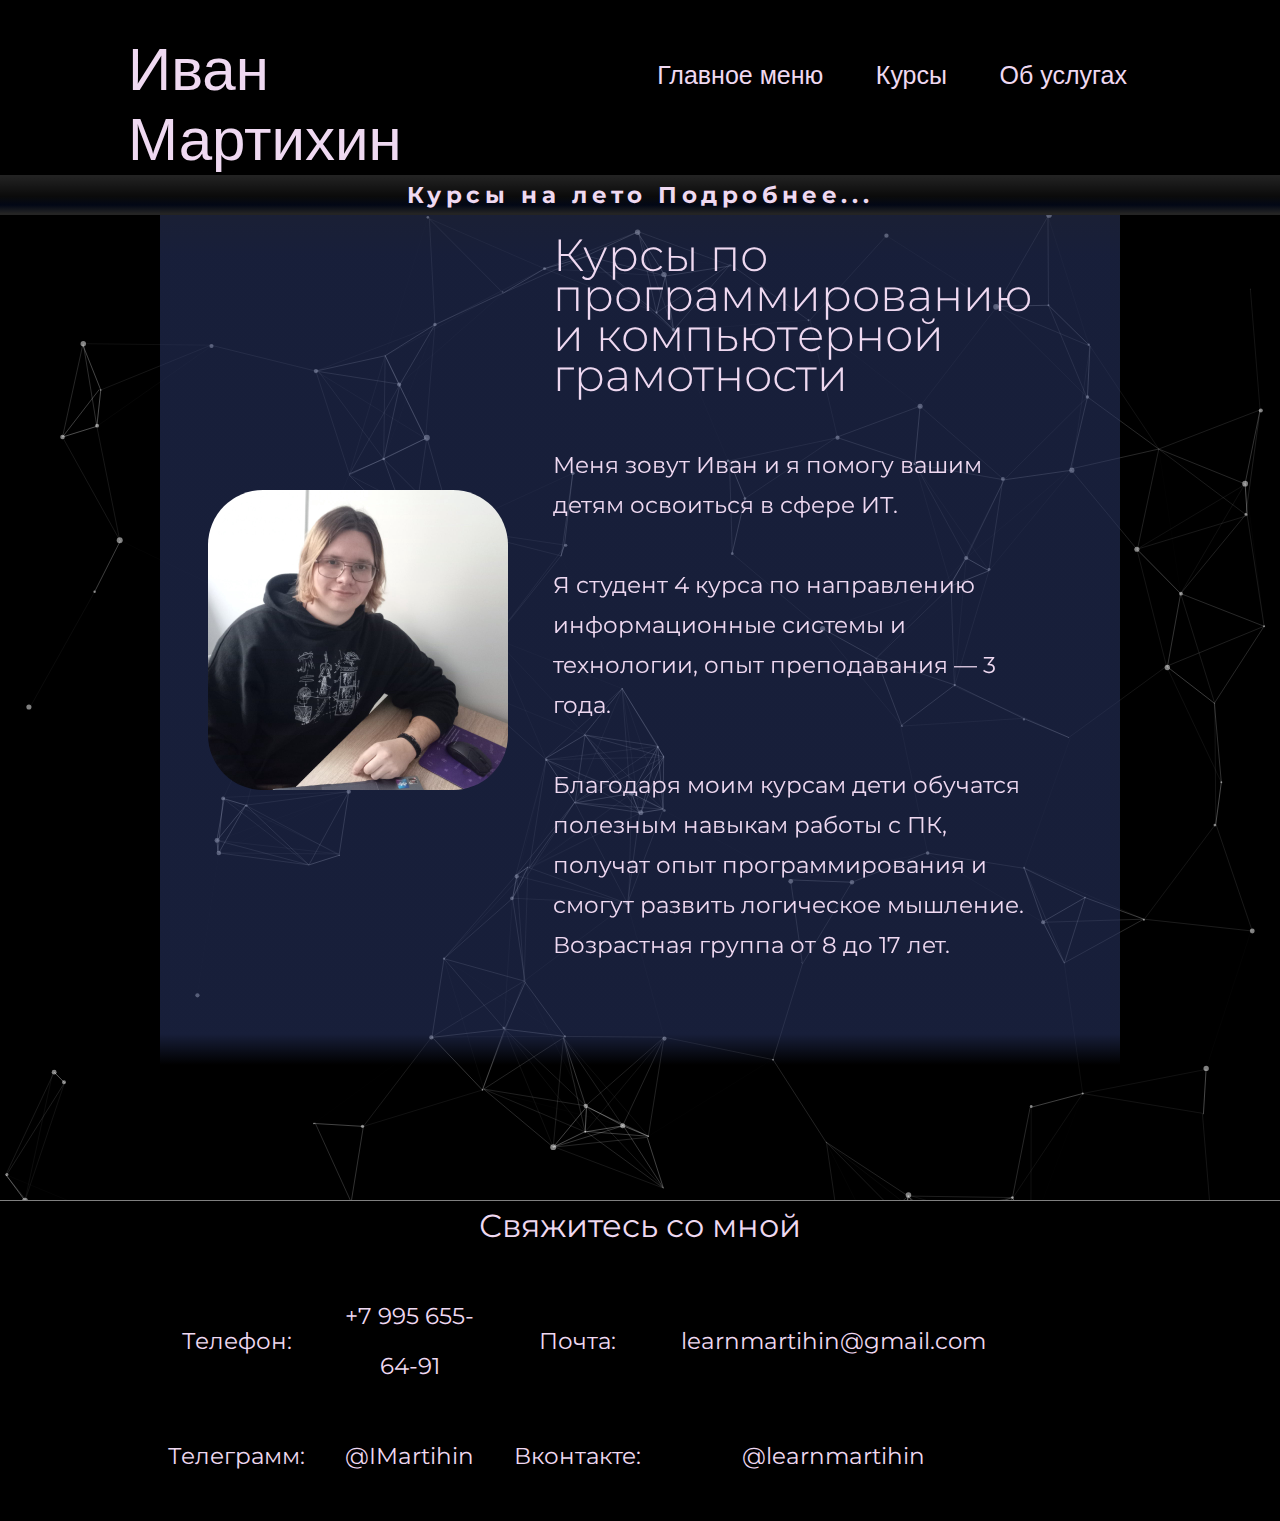
<file: index.html>
<!DOCTYPE html>
<html lang="ru">

<head>
  <title>Курсы по программированию</title>
<link rel="shortcut icon" href="kitty.png" type="image/x-icon">
  <meta charset="UTF-8">
  <meta name="viewport" content="width=device-width, initial-scale=1.0">
  <meta http-equiv="X-UA-Compatible" content="ie=edge">

  <link rel="stylesheet" href="style.css">
    <script src="http://yastatic.net/jquery/2.1.4/jquery.min.js"></script>
<script src="http://yastatic.net/jquery/cookie/1.0/jquery.cookie.min.js"></script>
  <link rel="stylesheet" href="1.css">
  <link href='https://fonts.googleapis.com/css?family=Roboto:400,300&subset=cyrillic,latin' rel='stylesheet' type='text/css'>
  <link rel="preconnect" href="https://fonts.googleapis.com">
<link rel="preconnect" href="https://fonts.gstatic.com" crossorigin>
</head>

<body>
<div id="overlay">
            <div class="popup">
                <h2 text-align = center>Внимание!</h2><br>
                <p>
                    Сайт некорректно отображается на маленьких экранах. 
                 </p><br>
                 <p>Мобильная версия сайта находится в разработке</p> 
                <button class="close" title="Закрыть" onclick="document.getElementById('overlay').style.display='none';"></button>
            </div>
        </div>
<script type="text/javascript">
	/*var delay_popup = 1;	setTimeout("document.getElementById('overlay').style.display='block'", delay_popup);*/
	$(function() {
            // Проверяем запись в куках о посещении
            // Если запись есть - ничего не делаем
            if (!$.cookie('hideModal')) {
           // если cookie не установлено появится окно
           // с задержкой 5 секунд
            var delay_popup = 1;
            setTimeout("document.getElementById('overlay').style.display='block'", delay_popup);
            }
            // Запоминаем в куках, что посетитель уже заходил
            $.cookie('hideModal', true, {
            // Время хранения cookie в днях
                expires: 1,
                path: '/'
            });
        });
</script>
  <header class="clearfix">
    <div class="container">
      <div class="header-left">
        <h1>Иван Мартихин</h1>
      </div>
      <div class="header-right">
        <label for="open">
          <span class="hidden-desktop"></span>
        </label>
        <input type="checkbox" name="" id="open">
        <nav>
          <a href="#">Главное меню</a>
          <a href="kurs.html">Курсы</a>
          <a href="Yslugi.html">Об услугах</a>
        </nav>
      </div>
    </div>
  </header>
  <div class='Rectangle12'>
    <nav>
      <a href="kurs.html#Intensiv" class='test'>Курсы на лето Подробнее... </a>
    </nav>
  </div>

  <div id="bg"></div>
  <script type="text/javascript" src="particles.min.js"></script>
  <script type="text/javascript" src="particles.js"></script>
  <main>
    <div class='telo'>
      <div class='osninfo'>
        <table>
          <tr>
            <td><img img src="photo1.jpg" width=500px, height=500px></td>
            <td>
              <table>
                <tr>
                  <td class='fullline'><h1>Курсы по программированию и компьютерной грамотности</h1><br></td>
                </tr>
                <tr>
                  <td>Меня зовут Иван и я помогу вашим детям освоиться в сфере ИТ.<br><br>

Я студент 4 курса по направлению информационные системы и технологии, опыт преподавания — 3 года.<br><br>

Благодаря моим курсам дети обучатся полезным навыкам работы с ПК, получат опыт программирования и смогут развить логическое мышление.<br>

Возрастная группа от 8 до 17 лет. <br><br><br></td>
                </tr>
              </table>

            </td>
          </tr>
        </table>
      </div>
    </div>
  </main>
  <footer>
  	<div class='Kontackt'>
        <table>
		<p text-align = center class='pkontact'>Свяжитесь со мной</p>
          <tr>
            <td><p>Телефон: </p></td>
            <td>
              <p>+7 995 655-64-91</p>
            </td>
			<td><p>Почта:</p></td>
            <td>
              <p>learnmartihin@gmail.com</p>
            </td>
          </tr>
          <tr>
            <td><a href='https://t.me/IMartihin'><p>Телеграмм:</p></a></td>
            <td><a href='https://t.me/IMartihin'><p>@IMartihin</p></a></td>
			<td><a href='https://vk.com/learnmartihin'><p>Вконтакте:</p></a></td>
            <td><a href='https://vk.com/learnmartihin'><p>@learnmartihin</p></a></td>
          </tr>
        </table>
      </div>
  </footer>
</body>

</html>
</file>
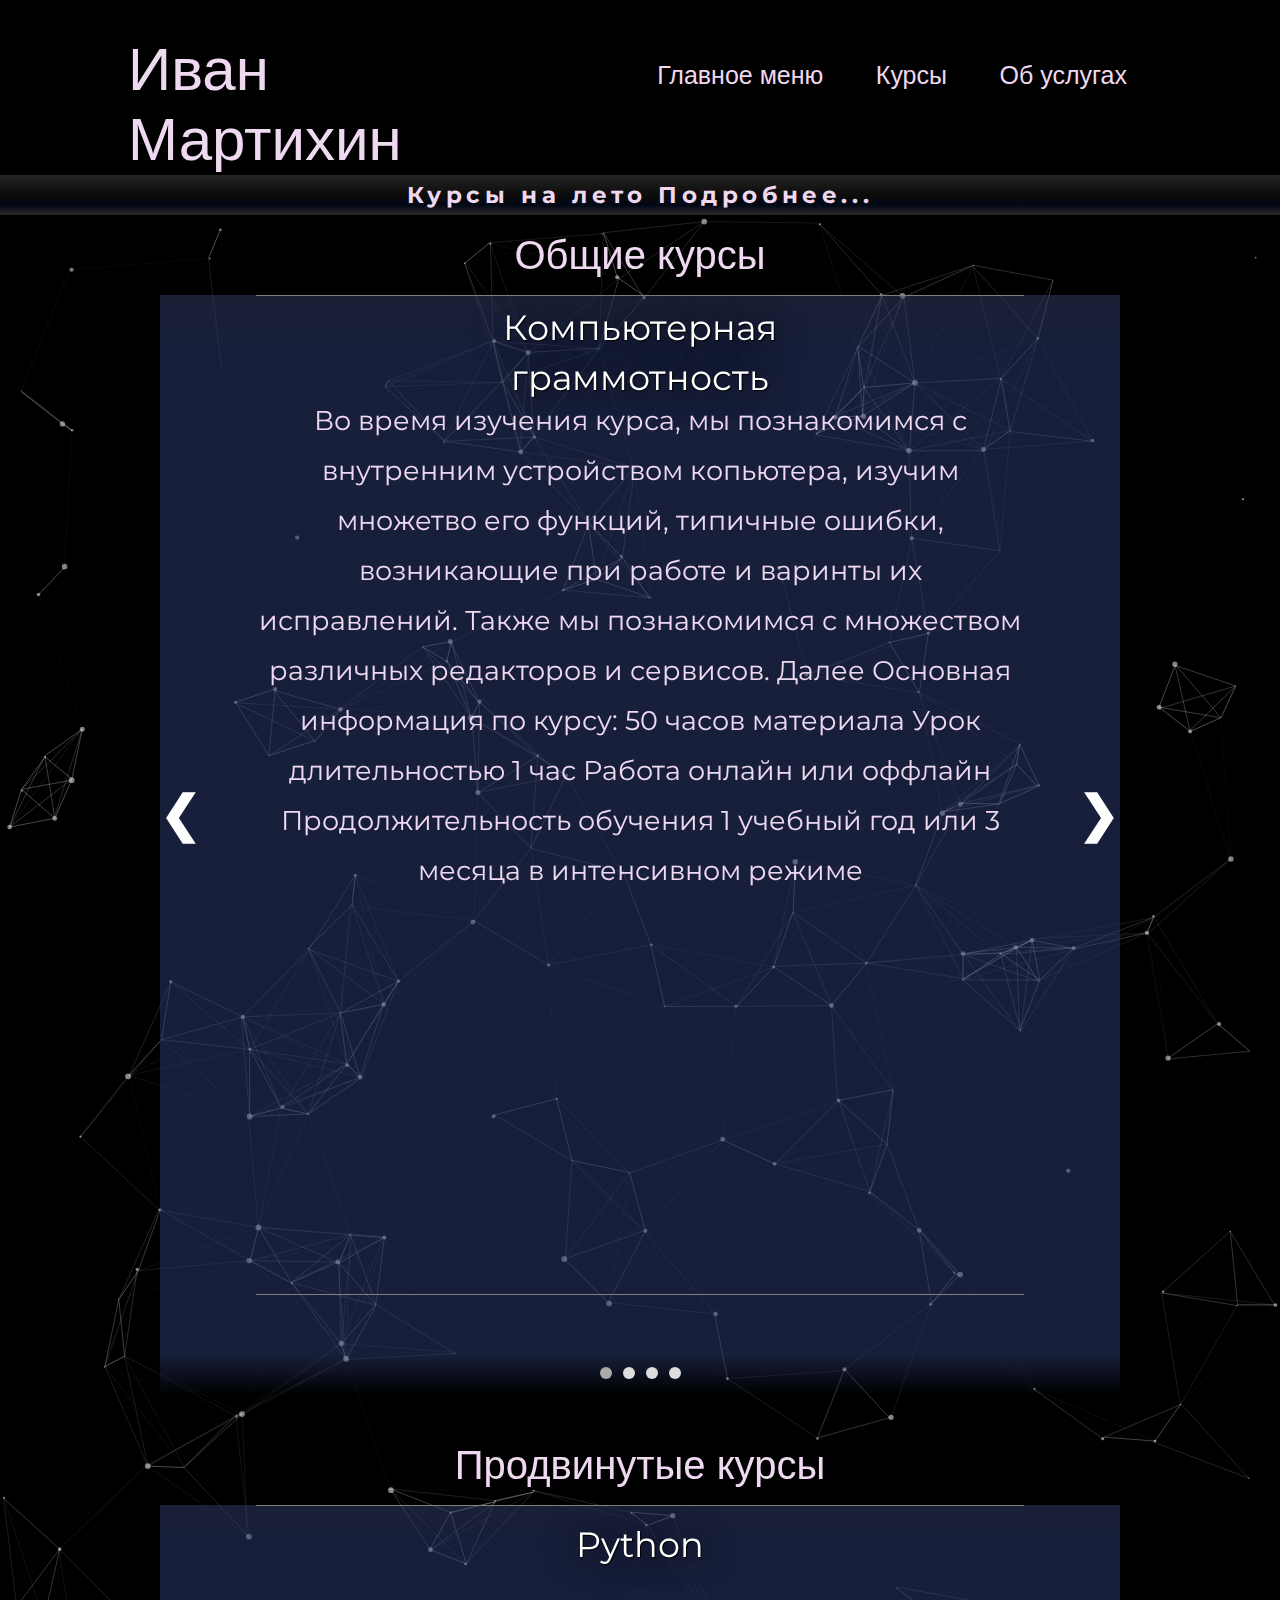
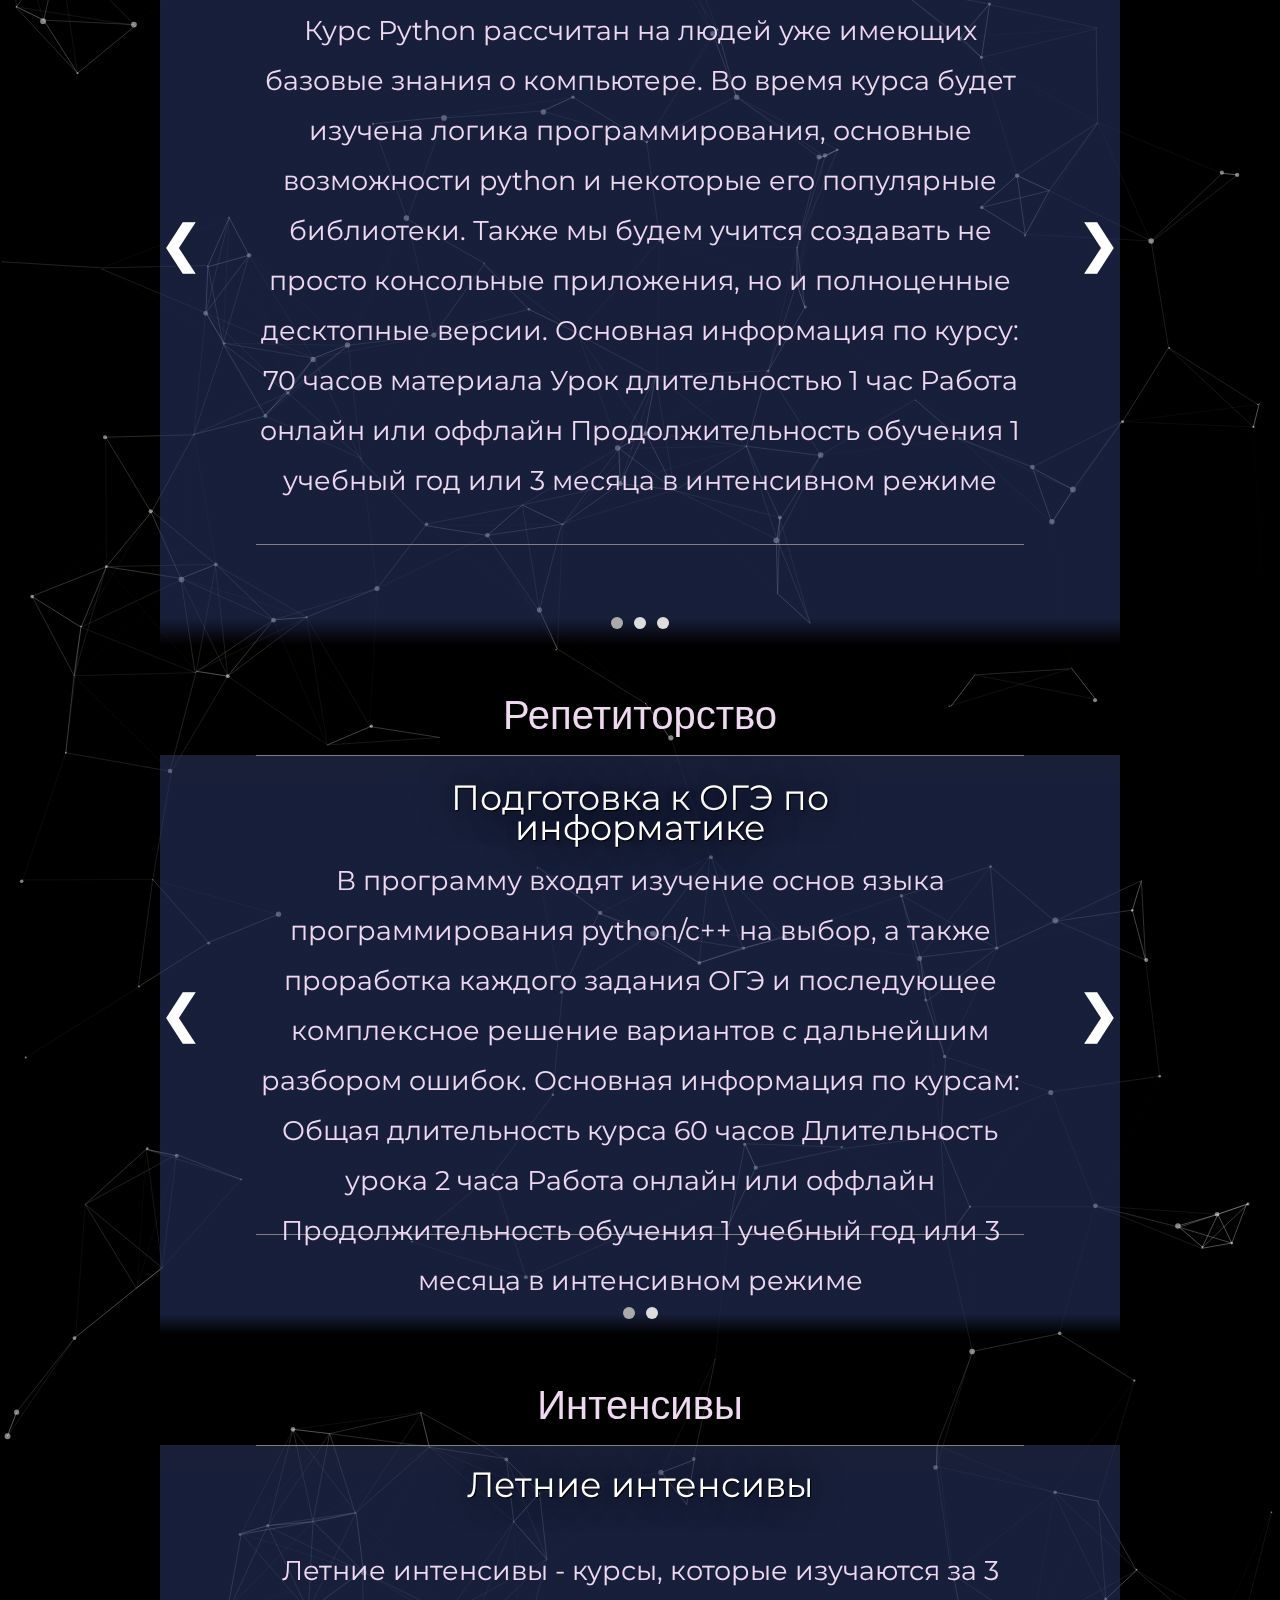
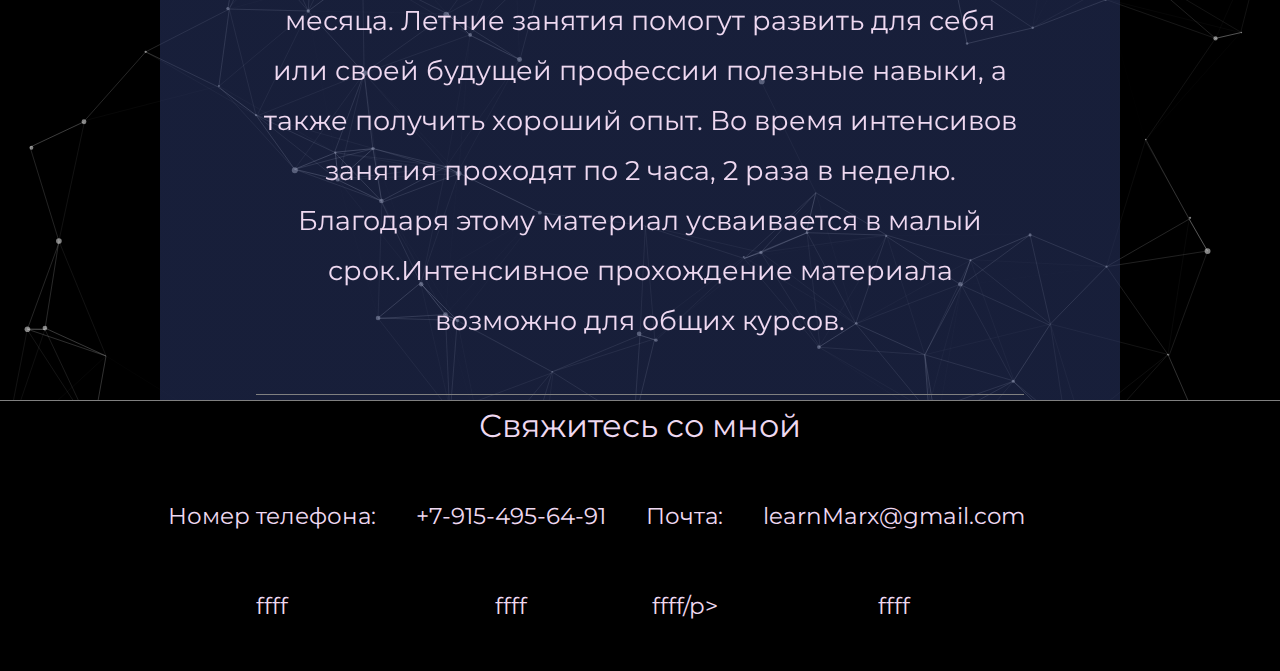
<file: kurs — копия.html>
<!DOCTYPE html>
<html lang="ru">

<head>
  <meta charset="UTF-8">
  <meta name="viewport" content="width=device-width, initial-scale=1.0">
  <meta http-equiv="X-UA-Compatible" content="ie=edge">
  <title>Document</title>
  <link rel="stylesheet" href="style2.css">
  <link href='https://fonts.googleapis.com/css?family=Roboto:400,300&subset=cyrillic,latin' rel='stylesheet' type='text/css'>
  <link rel="preconnect" href="https://fonts.googleapis.com">
<link rel="preconnect" href="https://fonts.gstatic.com" crossorigin><link rel="preconnect" href="https://fonts.googleapis.com">
<link rel="preconnect" href="https://fonts.gstatic.com" crossorigin>
<link href="https://fonts.googleapis.com/css2?family=Montserrat&family=Pacifico&display=swap" rel="stylesheet">
</head>

<body>

  <header class="clearfix">
    <div class="container">
      <div class="header-left">
        <h1>Иван Мартихин</h1>
      </div>
      <div class="header-right">
        <label for="open">
          <span class="hidden-desktop"></span>
        </label>
        <input type="checkbox" name="" id="open">
        <nav>
          <a href="index.html">Главное меню</a>
          <a href="#">Курсы</a>
          <a href="Yslugi.html">Об услугах</a>
        </nav>
      </div>
    </div>
  </header>
  <div class='Rectangle12'>
    <nav>
      <a href="#">Курсы на лето Подробнее... </a>
    </nav>
  </div>

  <div id="bg"></div>
  <script type="text/javascript" src="particles.min.js"></script>
  <script type="text/javascript" src="particles.js"></script>
  <main>
  <h1>Общие курсы</h1>
    <div class='telo'>
      <div class='osninfo'>
       
	   <div class="slider">
  	<div class="item">
	<div class="slideText">Компьютерная граммотность</div><br><br>
        <p class="slideText2">Во время изучения курса, мы познакомимся с внутренним устройством копьютера, изучим множетво его функций, типичные ошибки, возникающие при работе и варинты их исправлений. Также мы познакомимся с множеством различных редакторов и сервисов.
Далее
Основная информация по курсу:
50 часов материала
Урок длительностью 1 час
Работа онлайн или оффлайн
Продолжительность обучения 1 учебный год или 3 месяца в интенсивном режиме</p>
        
    </div>

    <div class="item">
	<div class="slideText">Scratch</div><br><br>
        <p class="slideText2">Изучение scratch позволит в простой форме познакомится с программирование, изучить базовые функции. А также заложить основы логики программирования. Во время работы на данном курсе будет создано большое количество разных проектов, начиная от маленьких и заканчиваю большими, на которые мы потратим не 1 час нашего времени. 
Основная информация по курсу:
50 часов материала
Урок длительностью 1 час
Работа онлайн или оффлайн
Продолжительность обучения 1 учебный год или 3 месяца в интенсивном режиме</p>
        
    </div>

    <div class="item">
	<div class="slideText">Roblox studio</div><br><br>
        <p class="slideText2">Если ребенку хочеться научиться создавать свои игры, то создание игр на Roblox studio - лучший вариант. Так как Роблокс популярен среди детей, то во время создания игр - мы сможем их выкладывать в специальный магазин Roblox и делится с друзьями, сразу же наблюдая за результатами своих трудов. Также в данном курсе бы базово познакомимся с языком программирования Lua, при помощи которого и программируются скрипты игр.
Основная информация по курсу:
60 часов материала
Урок длительностью 1 час
Работа онлайн или оффлайн
Продолжительность обучения 1 учебный год или 3 месяца в интенсивном режиме</p>
        
    </div>
	<div class="item">
	<div class="slideText">Создание сайтов</div><br><br>
        <p class="slideText2">Данный курс содержит в себе несколько направлений. Мы будем учится создавать сайты в специальных конструкторах, а также писать их сами на html. Мы научимся дизайну сайтов и работе с макетами. По итогу курса !!!будут умения создания макетов и верстки!!! 
Основная информация по курсу:
70 часов материала
Урок длительностью 1 час
Работа онлайн или оффлайн
Продолжительность обучения ~ 1 учебный год или 3 месяца в интенсивном режиме</p>
        
    </div>

  	<a class="prev" onclick="minusSlide()">&#10094;</a>
  	<a class="next" onclick="plusSlide()">&#10095;</a>
</div>
<br>

<div class="slider-dots">
	<span class="slider-dots_item" onclick="currentSlide(1)"></span> 
  	<span class="slider-dots_item" onclick="currentSlide(2)"></span> 
  	<span class="slider-dots_item" onclick="currentSlide(3)"></span>
	<span class="slider-dots_item" onclick="currentSlide(4)"></span>	
</div>
	
<script src="script.js"></script>

			
      </div>
    </div>
<br><br><br>
<h1>Продвинутые курсы</h1>
    <div class='telo'>
      <div class='osninfo'>
       
	   <div class="slider2">
  	<div class="item2">
	<div class="slideText3">Python</div><br><br>
        <p class="slideText4">Курс Python рассчитан на людей уже имеющих базовые знания о компьютере. Во время курса будет изучена логика программирования, основные возможности python и некоторые его популярные библиотеки. Также мы будем учится создавать не просто консольные приложения, но и полноценные десктопные версии.
Основная информация по курсу:
70 часов материала
Урок длительностью 1 час
Работа онлайн или оффлайн
Продолжительность обучения 1 учебный год или 3 месяца в интенсивном режиме</p>
        
    </div>



    <div class="item2">
	<div class="slideText3">SQL Database</div><br><br>
        <p class="slideText4">Курс посвящен работе с базами данных, изучениею возможностей SQL ORACLE. Также будет изучено применение данного языка на примере сайтов или приложений.
Основная информация по курсу:
60 часов материала
Урок длительностью 1 час
Работа онлайн или оффлайн
Продолжительность обучения 1 учебный год или 3 месяца в интенсивном режиме</p>
        
    </div>
	<div class="item2">
	<div class="slideText3">Си/C++</div><br><br>
        <p class="slideText4">Курс посвящен изучению одного из самых популярных в мире языков программиирования. Разработчики на С++ нужны во всех сверах деятельности. Вы освоите инструменты программирования, Git. изучите логику и алгоритмы. Нучитесь создвать консольные программы и дектопные, а также сможете в будущем решать задачи посредством программирования. 
Основная информация по курсу:
60 часов материала
Урок длительностью 1 час
Работа онлайн или оффлайн
Продолжительность обучения 1 учебный год или 3 месяца в интенсивном режиме</p>
        
    </div>

  	<a class="prev2" onclick="minusSlide2()">&#10094;</a>
  	<a class="next2" onclick="plusSlide2()">&#10095;</a>
</div>
<br>

<div class="slider-dots2">
	<span class="slider-dots_item2" onclick="currentSlide2(1)"></span> 
  	<span class="slider-dots_item2" onclick="currentSlide2(2)"></span> 
  	<span class="slider-dots_item2" onclick="currentSlide2(3)"></span>

</div>
	
<script src="script2.js"></script>

</div>
</div>
<br><br><br>
<h1>Репетиторство</h1>
    <div class='telo'>
      <div class='osninfo'>
       
	   <div class="slider3">
  	

    <div class="item3">
	<div class="slideText5">Подготовка к ОГЭ по информатике</div><br><br>
        <p class="slideText6">В программу входят изучение основ языка программирования python/c++ на выбор, а также проработка каждого задания ОГЭ и последующее комплексное решение вариантов с дальнейшим разбором ошибок. Основная информация по курсам:
Общая длительность курса 60 часов
Длительность урока 2 часа
Работа онлайн или оффлайн
Продолжительность обучения 1 учебный год или 3 месяца в интенсивном режиме</p>
        
    </div>
<div class="item3">
	<div class="slideText5">Подготовка к ЕГЭ по информатике</div><br><br>
        <p class="slideText6">В программу входят изучение основ языка программирования python/c++ на выбор,
 а также проработка каждого задания ОГЭ и 
последующее комплексное решение вариантов с дальнейшим разбором ошибок. Основная информация по курсам:
Общая длительность курса 80 часов
Длительность урока 2 часа
Работа онлайн или оффлайн
Продолжительность обучения 1 учебный год или 3 месяца в интенсивном режиме</p>
        
    </div>

  	<a class="prev3" onclick="minusSlide3()">&#10094;</a>
  	<a class="next3" onclick="plusSlide3()">&#10095;</a>
</div>
<br>

<div class="slider-dots3">
	<span class="slider-dots_item3" onclick="currentSlide3(1)"></span> 
  	<span class="slider-dots_item3" onclick="currentSlide3(2)"></span> 

</div>
	
<script src="script3.js"></script>

			
      </div>
    </div>
<br><br><br>
<h1>Интенсивы</h1>
    <div class='telo'>
      <div class='osninfo'>
       
	   <div class="slider4">
  	

    <div class="item4">
	<div class="slideText7">Летние интенсивы</div><br><br>
        Летние интенсивы - курсы, которые изучаются за 3 месяца. Летние занятия помогут развить для себя или своей будущей профессии полезные навыки, а также получить хороший опыт. Во время интенсивов занятия проходят по 2 часа, 2 раза в неделю. Благодаря этому материал усваивается в малый срок.Интенсивное прохождение материала возможно для общих курсов.</p>
        
    </div>


  	<a class="prev4" onclick="minusSlide4()">&#10094;</a>
  	<a class="next4" onclick="plusSlide4()">&#10095;</a>
</div>
<br>

<div class="slider-dots4">
	<span class="slider-dots_item4" onclick="currentSlide4(1)"></span> 
  	

</div>
	
<script src="script4.js"></script>

			
      </div>
    </div>
  </main>
  <footer>
  	<div class='Kontackt'>
        <table>
		<p text-align = center class='pkontact'>Свяжитесь со мной</p>
          <tr>
            <td><p>Номер телефона: </p></td>
            <td>
              <p>+7-915-495-64-91</p>
            </td>
			<td><p>Почта:</p></td>
            <td>
              <p>learnMarx@gmail.com</p>
            </td>
          </tr>
          <tr>
            <td><p>ffff</p></td>
            <td>ffff</td>
			<td><p>ffff/p></td>
            <td><p>ffff</p></td>
          </tr>
        </table>
      </div>
  </footer>
</body>

</html>
</file>
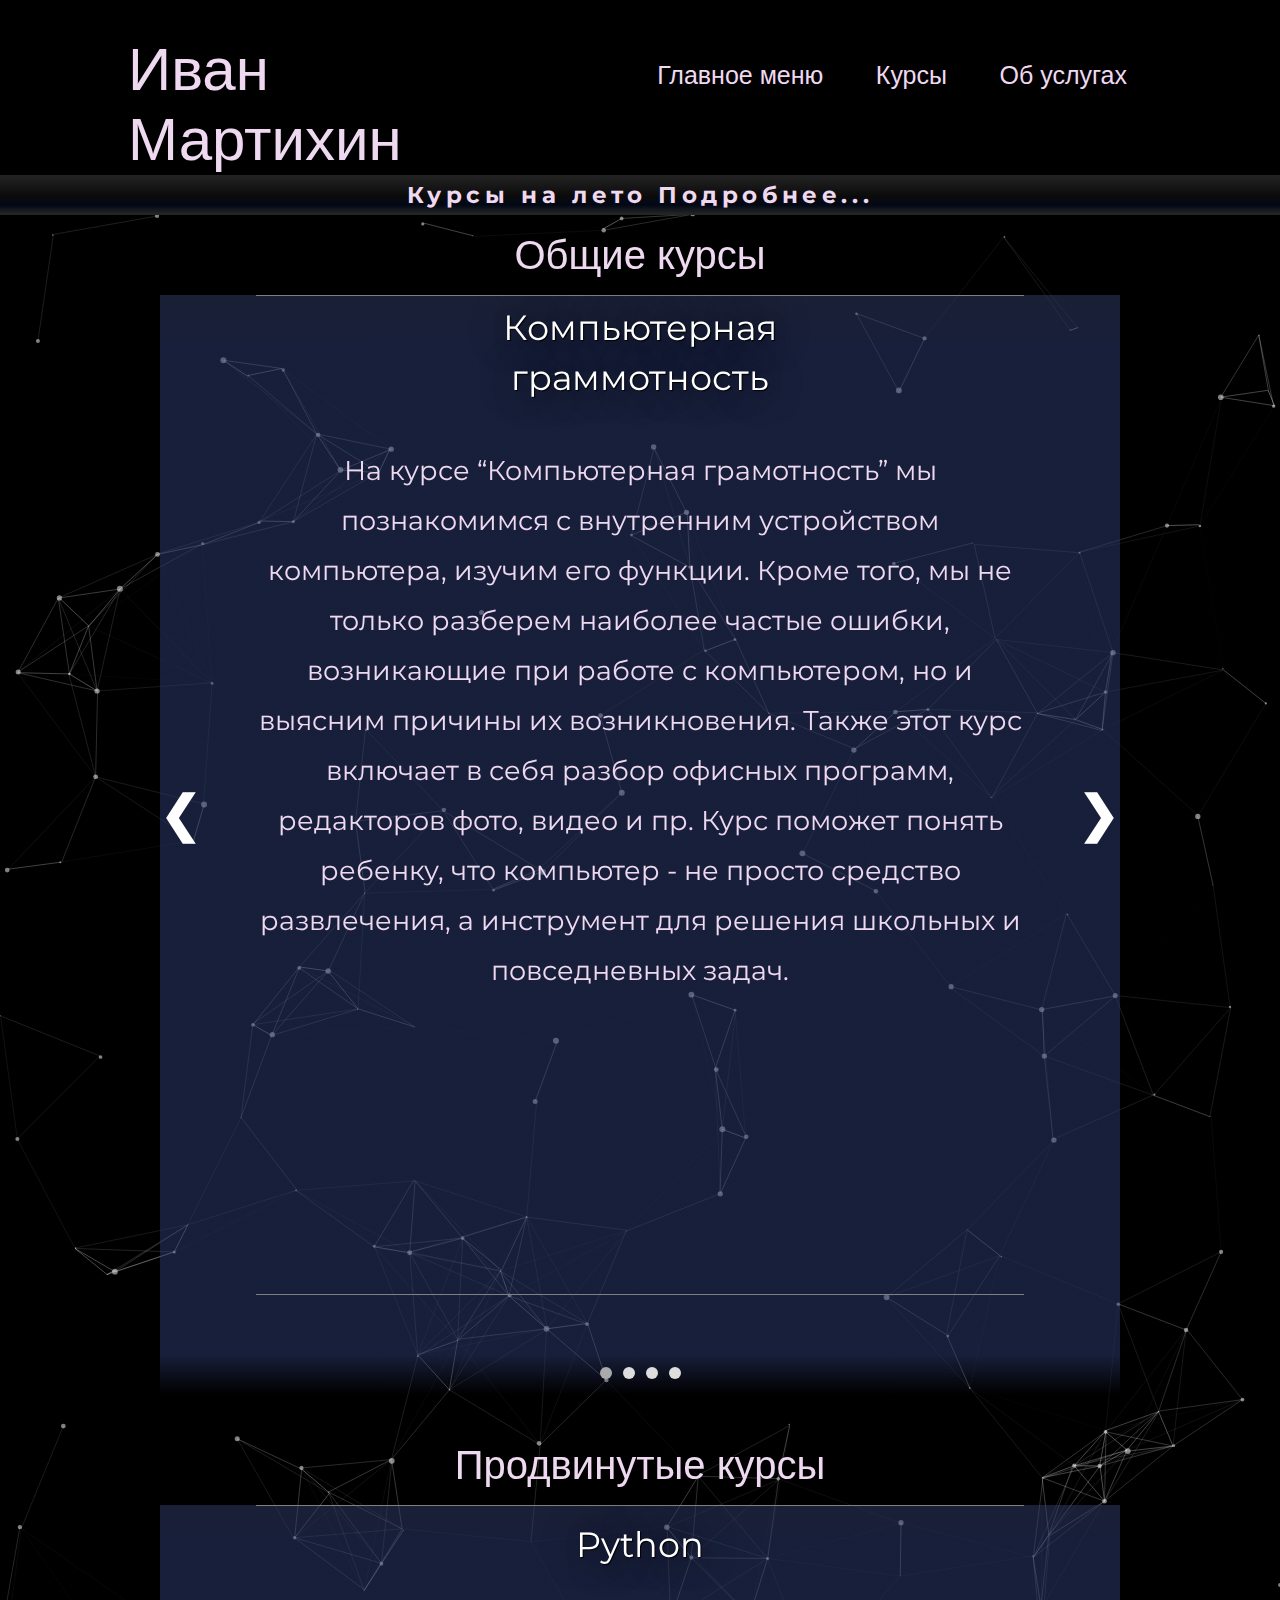
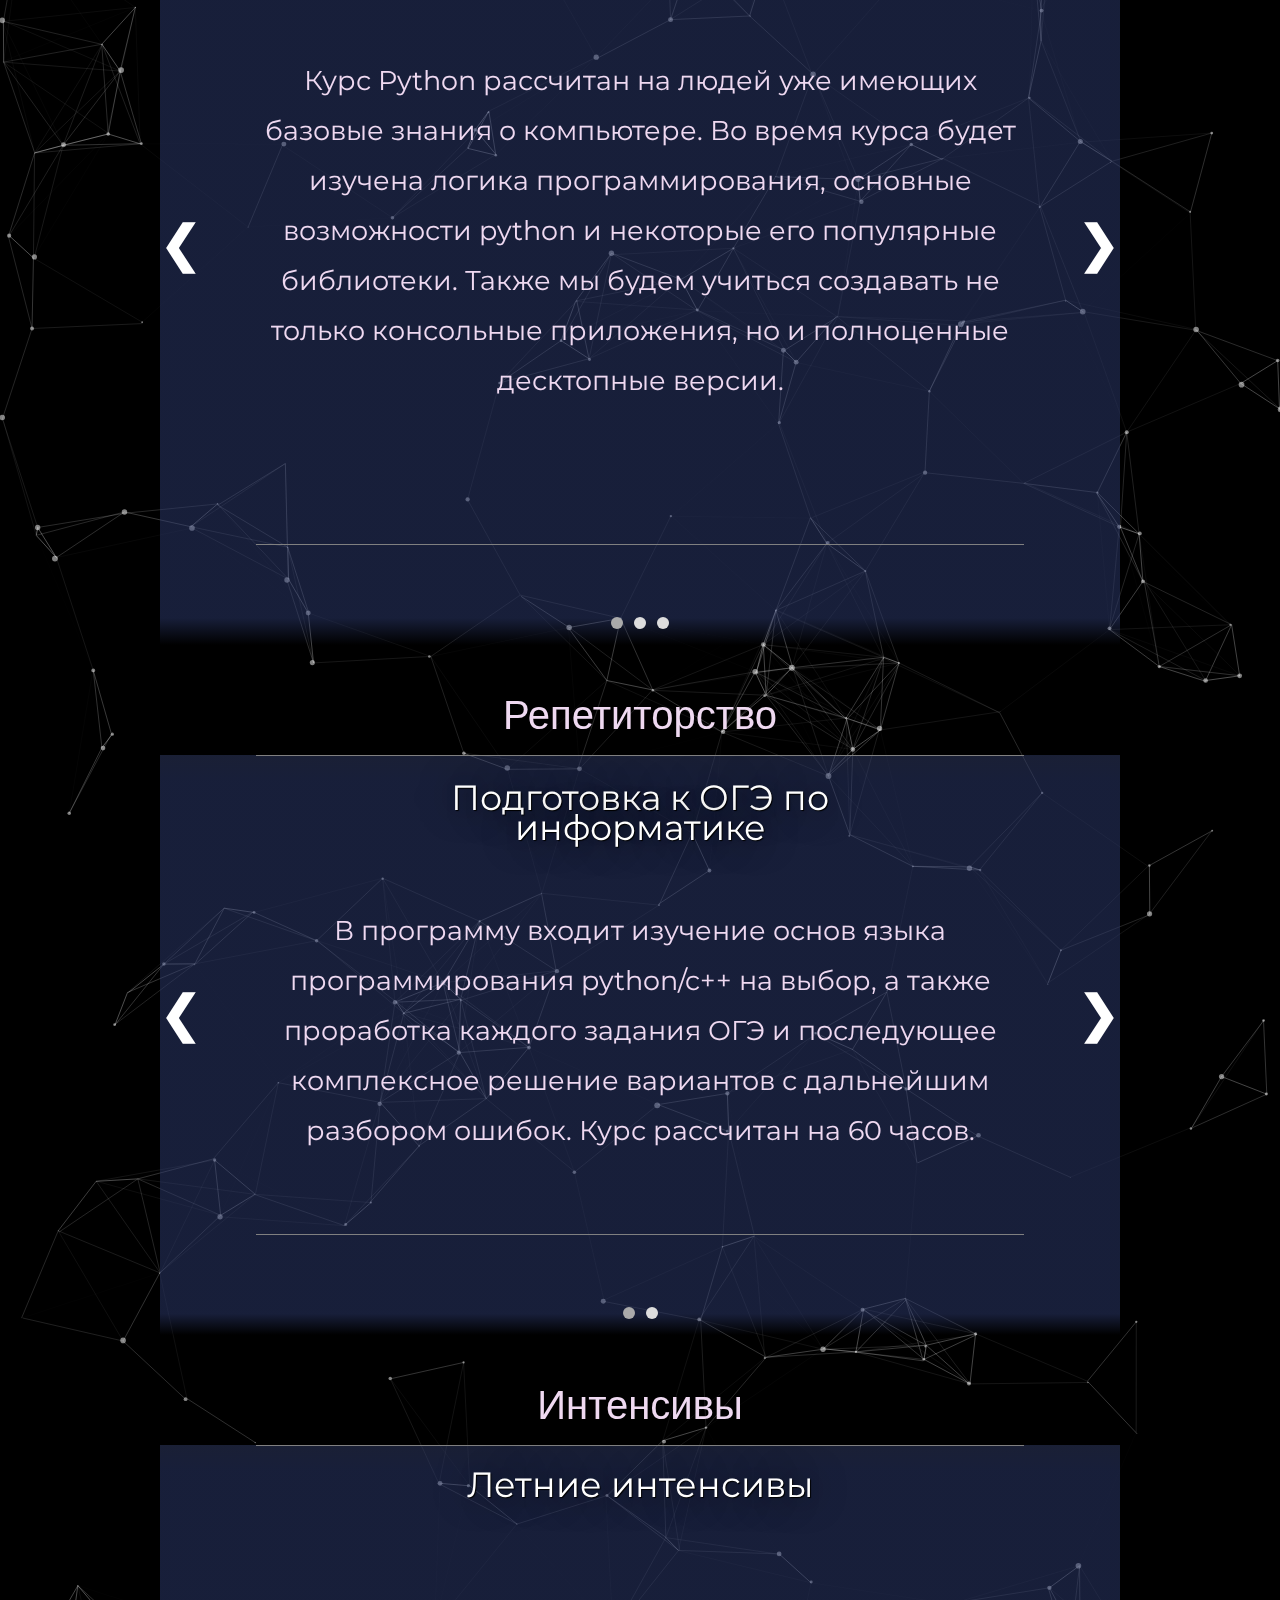
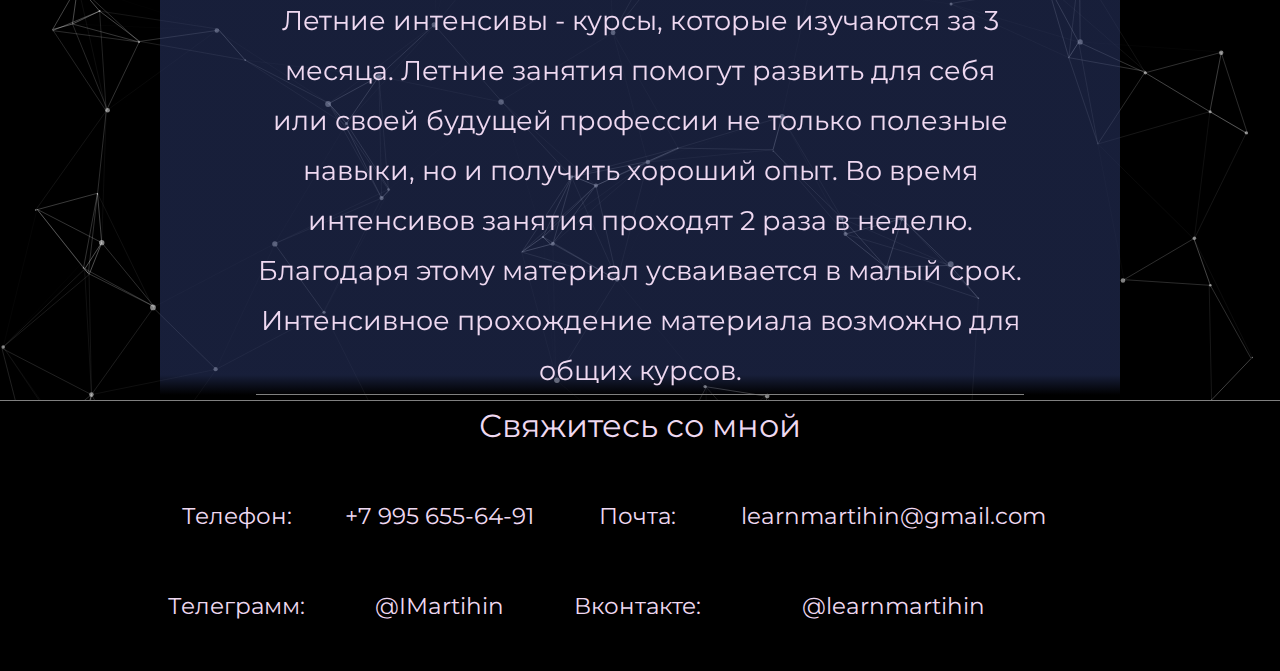
<file: kurs.html>
<!DOCTYPE html>
<html lang="ru">

<head>
  <meta charset="UTF-8">
  <meta name="viewport" content="width=device-width, initial-scale=1.0">
  <meta http-equiv="X-UA-Compatible" content="ie=edge">
  <title>Курсы по программированию</title>
<link rel="shortcut icon" href="kitty.png" type="image/x-icon">
  <link rel="stylesheet" href="style2.css">
  <link href='https://fonts.googleapis.com/css?family=Roboto:400,300&subset=cyrillic,latin' rel='stylesheet' type='text/css'>
  <link rel="preconnect" href="https://fonts.googleapis.com">
<link rel="preconnect" href="https://fonts.gstatic.com" crossorigin><link rel="preconnect" href="https://fonts.googleapis.com">
<link rel="preconnect" href="https://fonts.gstatic.com" crossorigin>
<link href="https://fonts.googleapis.com/css2?family=Montserrat&family=Pacifico&display=swap" rel="stylesheet">
</head>

<body>

  <header class="clearfix">
    <div class="container">
      <div class="header-left">
        <h1>Иван Мартихин</h1>
      </div>
      <div class="header-right">
        <label for="open">
          <span class="hidden-desktop"></span>
        </label>
        <input type="checkbox" name="" id="open">
        <nav>
          <a href="index.html">Главное меню</a>
          <a href="#">Курсы</a>
          <a href="Yslugi.html">Об услугах</a>
        </nav>
      </div>
    </div>
  </header>
  <div class='Rectangle12'>
    <nav>
      <a href="#Intensiv">Курсы на лето Подробнее... </a>
    </nav>
  </div>

  <div id="bg"></div>
  <script type="text/javascript" src="particles.min.js"></script>
  <script type="text/javascript" src="particles.js"></script>
  <main>
  <h1>Общие курсы</h1>
    <div class='telo'>
      <div class='osninfo'>
       
	   <div class="slider">
  	<div class="item">
	<div class="slideText">Компьютерная граммотность</div><br><br>
        <p class="slideText2"><br>На курсе “Компьютерная грамотность” мы познакомимся с внутренним устройством компьютера, изучим его функции.
Кроме того, мы не только разберем наиболее частые ошибки, возникающие при работе с компьютером, но и выясним причины их возникновения.
Также этот курс включает в себя разбор офисных программ, редакторов фото, видео и пр.
Курс поможет понять ребенку, что компьютер - не просто средство развлечения, а инструмент для решения школьных и повседневных задач.</p>
        
    </div>

    <div class="item">
	<div class="slideText">Scratch</div><br><br>
        <p class="slideText2"><br>Язык программирования Scratch позволяет в игровой форме познакомить ребят с основами программирования и заложить основы логики программирования.
Изучение Scratch - это маленький шаг к изучению более сложных языков программирования, таких как Python, С++ и Си, но, несмотря на простоту Scratch, он позволяет ребятам создавать творческие проекты, анимацию и мультфильмы.
Цель этого курса - не простое заучивание алгоритмов, а раскрытие потенциала ребенка в области программирования.</p>
        
    </div>

    <div class="item">
	<div class="slideText">Roblox studio</div><br><br>
        <p class="slideText2"><br>Если ваш ребенок увлечен играми, то этот курс поможет ему оказаться не в роли игрока, а в роли непосредственного разработчика игры. Мы будем работать на платформе Roblox Studio, которая является самой популярной в мире online-платформой для создания игр. Более 100 миллионов пользователей каждый месяц создают свои уникальные игры на движке Roblox Studio.
На курсе мы будем учиться создавать игры в разных жанрах и проектировать увлекательные сюжеты, придумаем и воплотим в жизнь игровую вселенную ребенка.
Вместе с тем, мы базово познакомимся с языком программирования Lua, который используется при программировании скриптов игр.
Ребенок сможет не только познакомиться с процессом разработки игры, но и сделать первый шаг к востребованной профессии.</p>
        
    </div>
	<div class="item">
	<div class="slideText">Создание сайтов</div><br><br>
        <p class="slideText2"><br>Данный курс содержит в себе несколько направлений: создание сайтов в специализированных конструкторах, изучение языка html, обучение дизайну сайтов и работе с макетами. К концу курса мы будем иметь полностью проработанный и работоспособный сайт, а также будут приобретены навыки верстки. </p>
        
    </div>

  	<a class="prev" onclick="minusSlide()">&#10094;</a>
  	<a class="next" onclick="plusSlide()">&#10095;</a>
</div>
<br>

<div class="slider-dots">
	<span class="slider-dots_item" onclick="currentSlide(1)"></span> 
  	<span class="slider-dots_item" onclick="currentSlide(2)"></span> 
  	<span class="slider-dots_item" onclick="currentSlide(3)"></span>
	<span class="slider-dots_item" onclick="currentSlide(4)"></span>	
</div>
	
<script src="script.js"></script>

			
      </div>
    </div>
<br><br><br>
<h1>Продвинутые курсы</h1>
    <div class='telo'>
      <div class='osninfo'>
       
	   <div class="slider2">
  	<div class="item2">
	<div class="slideText3">Python</div><br><br>
        <p class="slideText4"><br>Курс Python рассчитан на людей уже имеющих базовые знания о компьютере. Во время курса будет изучена логика программирования, основные возможности python и некоторые его популярные библиотеки. Также мы будем учиться создавать не только консольные приложения, но и полноценные десктопные версии.</p>
        
    </div>



    <div class="item2">
	<div class="slideText3">SQL Database</div><br><br>
        <p class="slideText4"><br><br>Курс посвящен работе с базами данных, изучению возможностей SQL ORACLE. Нами будет изучено применение данного языка на примере сайтов или приложений.</p>
        
    </div>
	<div class="item2">
	<div class="slideText3">Си/C++</div><br><br>
        <p class="slideText4"><br>Курс посвящен изучению одного из самых популярных в мире языков программирования. Разработчики на С++ нужны во всех сферах деятельности. Вы освоите инструменты программирования, Git. изучите логику и алгоритмы. Научитесь создавать консольные программы и десктопные, а также сможете в будущем решать задачи посредством программирования.</p>
        
    </div>

  	<a class="prev2" onclick="minusSlide2()">&#10094;</a>
  	<a class="next2" onclick="plusSlide2()">&#10095;</a>
</div>
<br>

<div class="slider-dots2">
	<span class="slider-dots_item2" onclick="currentSlide2(1)"></span> 
  	<span class="slider-dots_item2" onclick="currentSlide2(2)"></span> 
  	<span class="slider-dots_item2" onclick="currentSlide2(3)"></span>

</div>
	
<script src="script2.js"></script>

</div>
</div>
<br><br><br>
<h1>Репетиторство</h1>
    <div class='telo'>
      <div class='osninfo'>
       
	   <div class="slider3">
  	

    <div class="item3">
	<div class="slideText5">Подготовка к ОГЭ по информатике</div><br><br>
        <p class="slideText6"><br>В программу входит изучение основ языка программирования python/c++ на выбор, а также проработка каждого задания ОГЭ и последующее комплексное решение вариантов с дальнейшим разбором ошибок. Курс рассчитан на 60 часов.</p>
        
    </div>
<div class="item3">
	<div class="slideText5">Подготовка к ЕГЭ по информатике</div><br><br>
        <p class="slideText6"><br>В программу входит изучение основ языка программирования python/c++ на выбор,
 а также проработка каждого задания ОГЭ и 
последующее комплексное решение вариантов с дальнейшим разбором ошибок. Данный курс рассчитан на 80 часов.</p>
        
    </div>

  	<a class="prev3" onclick="minusSlide3()">&#10094;</a>
  	<a class="next3" onclick="plusSlide3()">&#10095;</a>
</div>
<br>

<div class="slider-dots3">
	<span class="slider-dots_item3" onclick="currentSlide3(1)"></span> 
  	<span class="slider-dots_item3" onclick="currentSlide3(2)"></span> 

</div>
	
<script src="script3.js"></script>

			
      </div>
    </div>
<br><br><br>
<h1> <a name='Intensiv'></a>Интенсивы</h1>
    <div class='telo'>
      <div class='osninfo'>
       
	   <div class="slider4">
  	

    <div class="item4">
	<div class="slideText7">Летние интенсивы</div><br><br>
        <div class="slideText8"><br>Летние интенсивы - курсы, которые изучаются за 3 месяца. Летние занятия помогут развить для себя или своей будущей профессии не только полезные навыки, но и получить хороший опыт. Во время интенсивов занятия проходят 2 раза в неделю. Благодаря этому материал усваивается в малый срок. Интенсивное прохождение материала возможно для общих курсов.</p>
        
    </div>


  	<a class="prev4" onclick="minusSlide4()">&#10094;</a>
  	<a class="next4" onclick="plusSlide4()">&#10095;</a>
</div>
<br>

<div class="slider-dots4">
	<span class="slider-dots_item4" onclick="currentSlide4(1)"></span> 
  	

</div>
	
<script src="script4.js"></script>

			
      </div>
    </div>
  </main>
  <footer>
  	<div class='Kontackt'>
        <table>
		<p text-align = center class='pkontact'>Свяжитесь со мной</p>
          <tr>
            <td><p>Телефон: </p></td>
            <td>
              <p>+7 995 655-64-91</p>
            </td>
			<td><p>Почта:</p></td>
            <td>
              <p>learnmartihin@gmail.com</p>
            </td>
          </tr>
          <tr>
            <td><a href='https://t.me/IMartihin'><p>Телеграмм:</p></a></td>
            <td><a href='https://t.me/IMartihin'><p>@IMartihin</p></a></td>
			<td><a href='https://vk.com/learnmartihin'><p>Вконтакте:</p></a></td>
            <td><a href='https://vk.com/learnmartihin'><p>@learnmartihin</p></a></td>
          </tr>
        </table>
      </div>
  </footer>
</body>

</html>
</file>
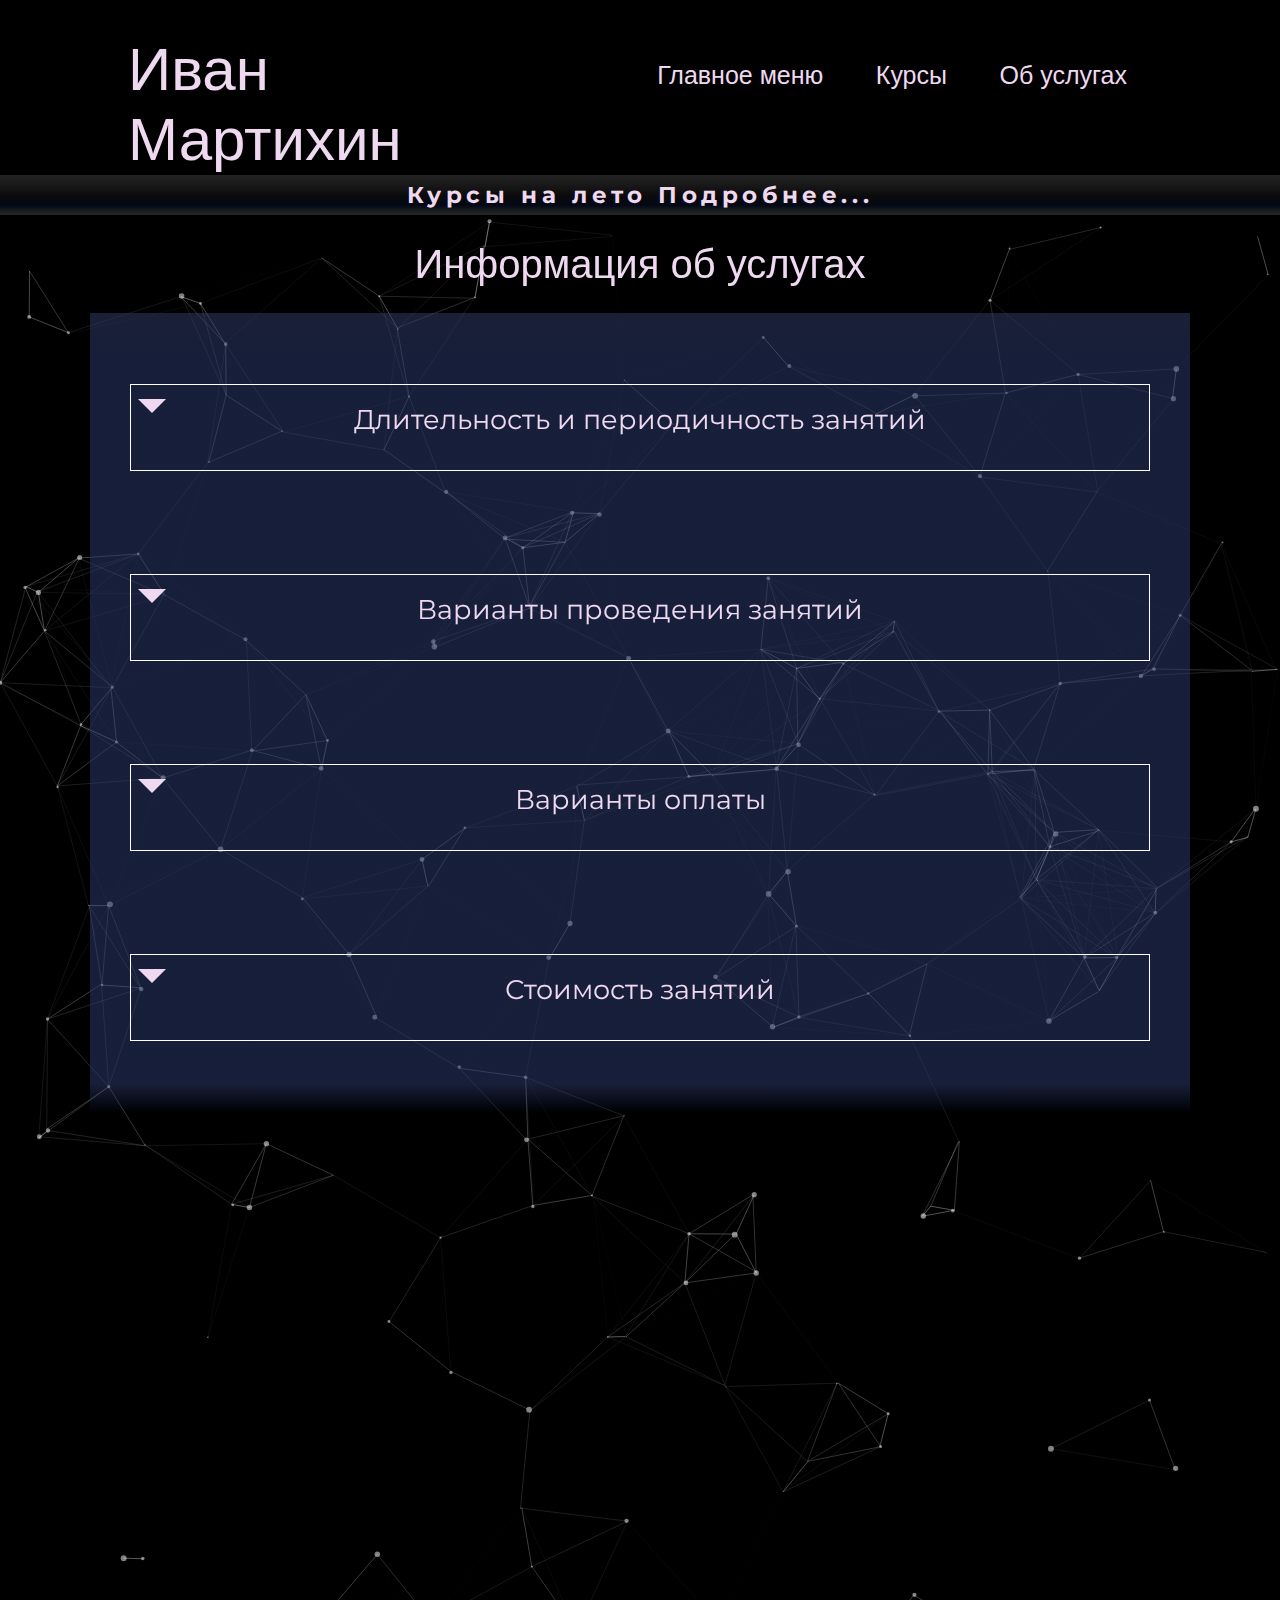
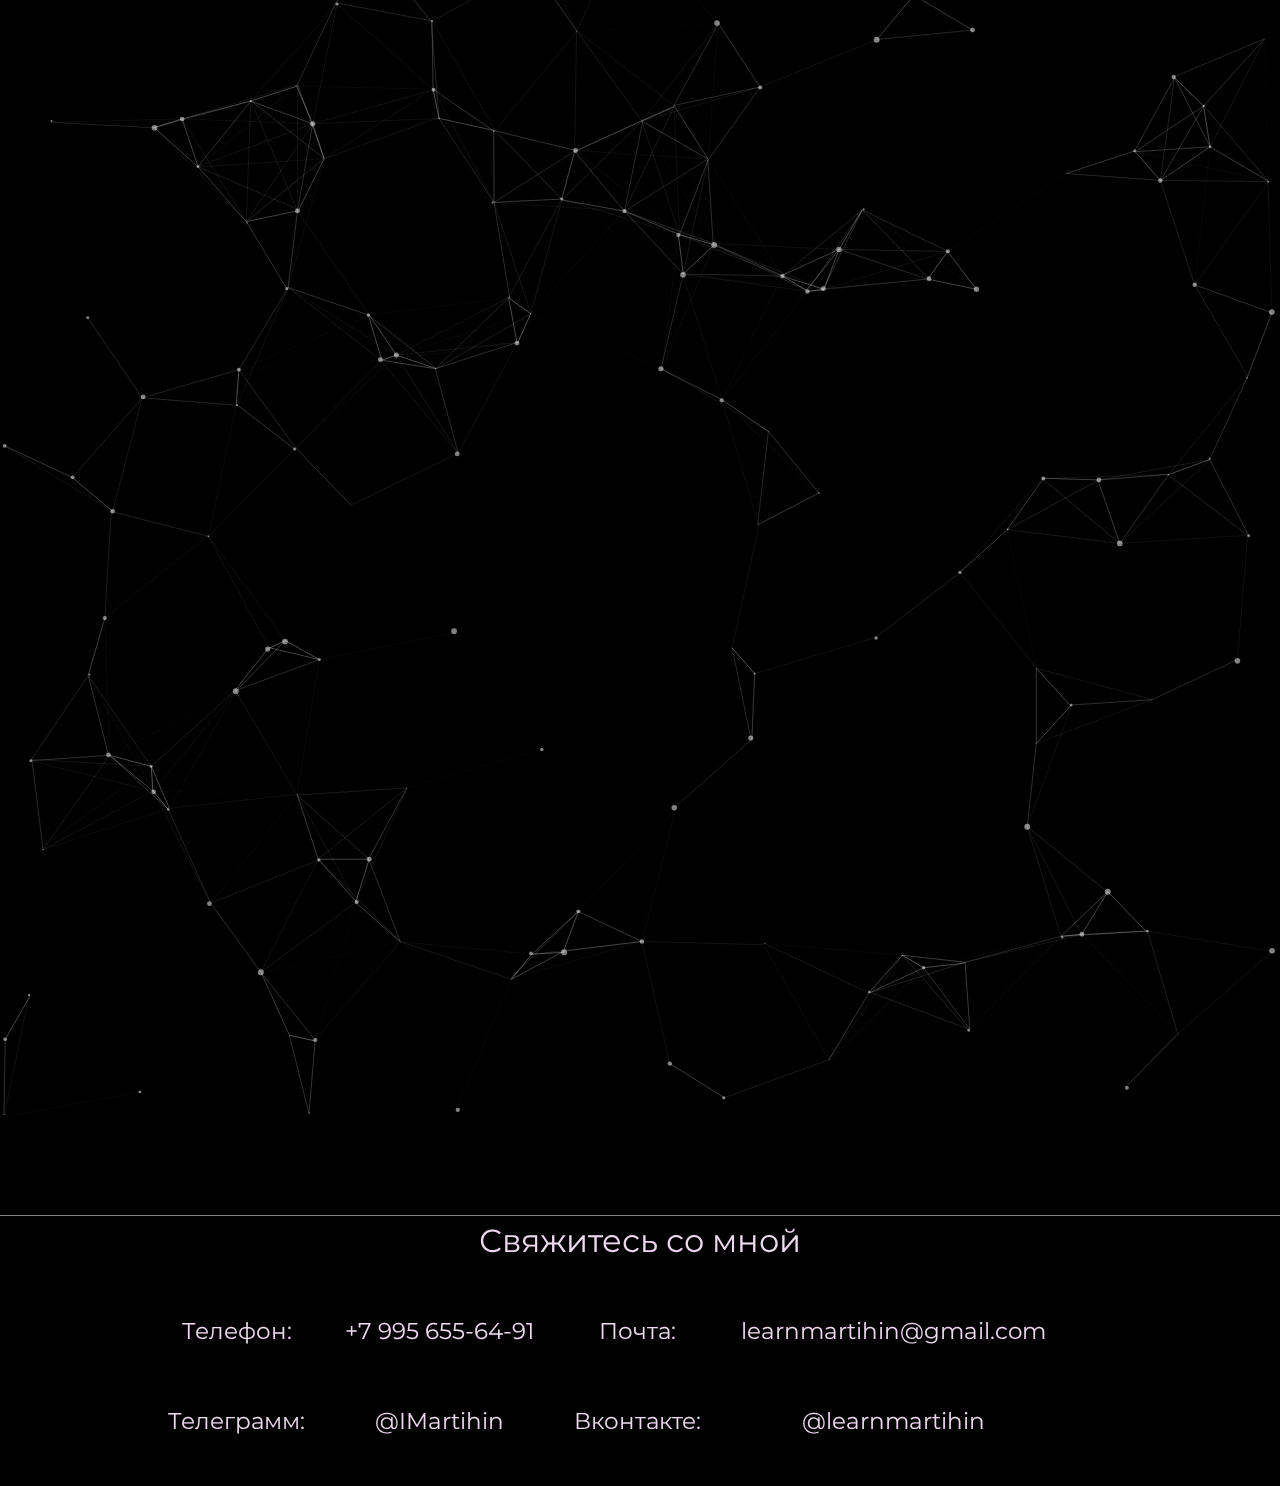
<file: Yslugi.html>
<!DOCTYPE html>
<html lang="ru">

<head>
  <meta charset="UTF-8">
  <meta name="viewport" content="width=device-width, initial-scale=1.0">
  <meta http-equiv="X-UA-Compatible" content="ie=edge">
  <title>Курсы по программированию</title>
<link rel="shortcut icon" href="kitty.png" type="image/x-icon">
  <link rel="stylesheet" href="style4.css">
  <link href='https://fonts.googleapis.com/css?family=Roboto:400,300&subset=cyrillic,latin' rel='stylesheet' type='text/css'>
  <link rel="preconnect" href="https://fonts.googleapis.com">
<link rel="preconnect" href="https://fonts.gstatic.com" crossorigin>
<link rel="preconnect" href="https://fonts.googleapis.com">
<link rel="preconnect" href="https://fonts.gstatic.com" crossorigin>
<link href="https://fonts.googleapis.com/css2?family=Montserrat&family=Pacifico&display=swap" rel="stylesheet">

</head>

<body>

  <header class="clearfix">
    <div class="container">
      <div class="header-left">
        <h1>Иван Мартихин</h1>
      </div>
      <div class="header-right">
        <label for="open">
          <span class="hidden-desktop"></span>
        </label>
        <input type="checkbox" name="" id="open">
        <nav>
          <a href="index.html">Главное меню</a>
          <a href="kurs.html">Курсы</a>
          <a href="#">Об услугах</a>
        </nav>
      </div>
    </div>
  </header>
  <div class='Rectangle12'>
    <nav>
      <a href="kurs.html#Intensiv">Курсы на лето Подробнее... </a>
    </nav>
  </div>

  <div id="bg"></div>
  <script type="text/javascript" src="particles.min.js"></script>
  <script type="text/javascript" src="particles.js"></script>
  <main>
  
    <div class='telo'>
	<h1>Информация об услугах</h1>
	
      <div class='osninfo'>
	  
	  <table class='fullline'>
			<tbody>
			<tr>
			<td>
<div class="info0">
  <input id="info__body0" class="info__switch0" type="checkbox">
  <label for="info__body0" class="info__headline0">Длительность и периодичность занятий</label>
  <div class="info__body0">
  <ul>
  <li>1) Общие курсы рассчитаны в среднем на 30 занятий 1 раз в неделю</li>
  <li>2) Продвинутые курсы содержат в себе много материала и рассчитаны на 2 занятия в неделю или на удвоенные уроки </li>
  <li>3) Курсы, посвященные ОГЭ и ЕГЭ, проходят 1-2 раза в неделю. Они рассчитаны на 40 уроков.</li>
  </ul>
    
  </div>
</div></td></tr>
		<tr>
			<td><div class="info">
  <input id="info__body" class="info__switch" type="checkbox">
  <label for="info__body" class="info__headline">Варианты проведения занятий</label>
  <div class="info__body" >
  <ul>
    <li>1) Индивидуальные занятия онлайн - изучение курса наедине с учеником. Для проведения занятий используются бесплатные платформы для конференций: Zoom, Discord, Microsoft Teams.</li>
	<li>2) Индивидуальные занятия оффлайн - изучение материала на дому. Для курсов нужен рабочий компьютер.</li>
	<li>3) Групповые занятия - это уроки проходят только на онлайн платформах. В группе будет максимум 3 человека. </li>
	</ul>
  </div>
</div></td></tr>
		<tr>
			<td><div class="info2">
  <input id="info__body2" class="info__switch2" type="checkbox">
  <label for="info__body2" class="info__headline2">Варианты оплаты</label>
  <div class="info__body2" >
  <ul>
  <li>1) Поурочная - оплата по факту урока</li>
  <li>2) Целый курс/половина курса - оплачивается определенное кол-во уроков в зависимости от курса</li>
  <li>При необходимости возможно заключение договора об оплате и предоставлении услуг</li>
    </ul>

  </div>
</div></td>
		</tr>
		<tr>
			<td><div class="info3">
  <input id="info__body3" class="info__switch3" type="checkbox">
  <label for="info__body3" class="info__headline3">Стоимость занятий</label>
  <div class="info__body3" >
  <div class = 'NotLine'>
    <table >
    <tr>
        <th height="10">Тип курса</th>
        <th>Длительность занятия</th>
        <th>Стоимость занятия онлайн</th>
		<th>Стоимость занятия оффлайн</th>
    </tr>
    <tr>
        <th height="15">Общий</th>
        <th>1.5 часа</th>
        <th>1500 рублей</th>
		<th>1700 рублей</th>
    </tr>
    <tr>
        <th height="15">Продви<wbr>нутый</th>
        <th>2 часа</th>
        <th>2000 рублей</th>
		<th>2400 рублей</th>
    </tr>
    <tr>
        <th height="15">Подготовка<wbr> к огэ/егэ</th>
        <th>2 часа</th>
        <th>2300 рублей</th>
		<th>2700 рублей</th>
    </tr>
    <tr>
        <th colspan="4" height="15">      Групповые занятия</th>
    </tr>
    <tr>
        <th height="15">Общий курс до 3х человек</th>
        <th>1.5 часа</th>
        <th>700 рублей</th>
		<th>-</th>
    </tr>
    <tr>
        <th height="15">Продвинутый курс до 3х человек</th>
        <th>2 часа</th>
        <th>1000 рублей</th>
		<th>-</th>
    </tr>
</table>

  </div>
  </div>
</div></td>
	</tbody>
</table>
      </div>
    </div>
	<footer>
  	<div class='Kontackt'>
        <table>
		<p text-align = center class='pkontact'>Свяжитесь со мной</p>
          <tr>
            <td><p>Телефон: </p></td>
            <td>
              <p>+7 995 655-64-91</p>
            </td>
			<td><p>Почта:</p></td>
            <td>
              <p>learnmartihin@gmail.com</p>
            </td>
          </tr>
          <tr>
            <td><a href='https://t.me/IMartihin'><p>Телеграмм:</p></a></td>
            <td><a href='https://t.me/IMartihin'><p>@IMartihin</p></a></td>
			<td><a href='https://vk.com/learnmartihin'><p>Вконтакте:</p></a></td>
            <td><a href='https://vk.com/learnmartihin'><p>@learnmartihin</p></a></td>
          </tr>
        </table>
      </div>
  </footer>
  </main>
  
  
</body>

</html>
</file>
<file: 1.css>
#overlay {
	visibility:hidden;
    position: fixed;
    top: 0;
    left: 0;
    display: none;
    width: 100%;
    height: 100%;
    background: rgba(0, 0, 0, 0.65);
    z-index: 999;
    -webkit-animation: fade .6s;
    -moz-animation: fade .6s;
    animation: fade .6s;
    overflow: auto;
}
.popup {
    top: 25%;
    left: 0;
    right: 0;       
    font-size: 21px;
    margin: auto;
    width: 85%;
    min-width: 320px;
    max-width: 600px;
    position: absolute;
    padding: 15px 20px;
    border: 1px solid #383838;
    background: rgba(0,0,0,0.5);
    z-index: 1000;
    -webkit-border-radius: 4px;
    -moz-border-radius: 4px;
    -ms-border-radius: 4px;
    border-radius: 4px;
    font: 21px/25px 'Tahoma', Arial, sans-serif;
    -webkit-box-shadow: 0 15px 20px rgba(0,0,0,.22),0 19px 60px rgba(0,0,0,.3);
    -moz-box-shadow: 0 15px 20px rgba(0,0,0,.22),0 19px 60px rgba(0,0,0,.3);
    -ms-box-shadow: 0 15px 20px rgba(0,0,0,.22),0 19px 60px rgba(0,0,0,.3);
    box-shadow: 0 15px 20px rgba(0,0,0,.22),0 19px 60px rgba(0,0,0,.3);
    -webkit-animation: fade .6s;
    -moz-animation: fade .6s;
    animation: fade .6s;
	color:#efd9f1;
}
.close {
    top: 10px;
    right: 10px;
    width: 32px;
    height: 32px;
    position: absolute;
    border: none;
	background-color:#efd9f1;
	color:black;
    -webkit-border-radius: 50%;
    -moz-border-radius: 50%;
    -ms-border-radius: 50%;
    -o-border-radius: 50%;
    border-radius: 50%;
    -webkit-box-shadow: 0 2px 5px 0 rgba(0, 0, 0, 0.16), 0 2px 10px 0 rgba(0, 0, 0, 0.12);
    -moz-box-shadow: 0 2px 5px 0 rgba(0, 0, 0, 0.16), 0 2px 10px 0 rgba(0, 0, 0, 0.12);
    box-shadow: 0 2px 5px 0 rgba(0, 0, 0, 0.16), 0 2px 10px 0 rgba(0, 0, 0, 0.12);
    cursor: pointer;
    outline: none;
 
}
.close:before {
    color: black;
    content: "X";
    font-family:  Arial, Helvetica, sans-serif;
    font-size: 14px;
    font-weight: normal;
    text-decoration: none;
    text-shadow: 0 -1px rgba(0, 0, 0, 0.9);
    -webkit-transition: all 0.5s;
    -moz-transition: all 0.5s;
    transition: all 0.5s;
}
/* кнопка закрытия при наведении */
.close:hover {
    background-color: rgba(252, 20, 0, 0.8);
}

@media (max-width: 600px) {
#overlay {
	visibility:visible;
    position: fixed;
    top: 0;
    left: 0;
    display: none;
    width: 100%;
    height: 100%;
    background: rgba(0, 0, 0, 0.65);
    z-index: 999;
    -webkit-animation: fade .6s;
    -moz-animation: fade .6s;
    animation: fade .6s;
    overflow: auto;
}
}
</file>
<file: style.css>
/* ---- reset ---- */
@import url('https://fonts.googleapis.com/css2?family=Montserrat&family=Press+Start+2P&display=swap');
html{
	background-color:black;
}

body {
  width: 100%;
  height: 100%;
  margin: 0;
  font: normal 75% Arial, Helvetica, sans-serif;
}
#bg {
  position: absolute;
  width: 100%;
  height:1450px;
  background-color: #000000;
  background-image: url("");
  background-repeat: repeat;
  background-size: cover;
  
  background-position: 50% 50%;
}
/*
.Rectangle8{
position: fixed;
width: 100%;
height: 69px;
left: 0px;
top: 100px;
z-index:3;
display:flex;
background: linear-gradient(180deg, rgba(255, 255, 255, 0.14) 0%, rgba(255, 255, 255, 0.0434) 53.12%, rgba(27, 90, 252, 0.0868) 75%, rgba(255, 255, 255, 0.14) 96.35%);
}
.Martihin{
position: fixed;
width: 100%;
left:25px;
height: 55px;
top: 60px;
z-index:2;
font-family: 'Inter';
font-style: normal;
font-weight: 800;
font-size: 45px;
line-height: 54px;
display: flex;
align-items: center;
text-align: center;
letter-spacing: 0.1em;
text-transform: uppercase;
color: #EFD9F1;}
/*
.posmenu1{
position: fixed;
height: 44px;
left: 45%;
top: 115px;
font-family: 'Inter';
font-style: normal;
font-weight: 500;
font-size: 27px;
list-style-type: none;
line-height: 33px;
color: #EFD9F1;
}
.posmenu2{
position: fixed;
height: 44px;
left: 60%;
top: 115px;
font-family: 'Inter';
font-style: normal;
font-weight: 500;
font-size: 27px;
line-height: 33px;
list-style-type: none;
color: #EFD9F1;
}
.posmenu3{
position: fixed;

left: 70%;
height: 44px;
top: 115px;

font-family: 'Inter';
font-style: normal;
font-weight: 500;
list-style-type: none;
font-size: 27px;
line-height: 33px;
color: #EFD9F1;
}
.posmenu4{
position: fixed;

left: 83%;
height: 44px;
top: 115px;
font-family: 'Inter';
font-style: normal;
font-weight: 500;
list-style-type: none;
font-size: 27px;
line-height: 33px;
color: #EFD9F1;
}*/
/*
.h-nav {
height: 44px;
font-family: 'Inter';
font-style: normal;
font-weight: 500;
left: 45%;
position:fixed;
z-index:3;
position: fixed;
list-style-type: none;
font-size: 27px;
line-height: 33px;
color: #EFD9F1;
top: 90px;

}
.h-nav li {
	display: inline-block;
	padding-right:70px;
	border-right: none;
	}
.h-nav a {
	display: inline-block;	
  -webkit-box-shadow: 0 0 70px #fff;
  -moz-box-shadow: 0 0 70px #fff;
  box-shadow: 0 0 70px #fff;
  text-decoration:none;
  color: #EFD9F1;
  padding: 20px 30px;
  border-right: 1px solid #3D3D3D;
	}
.h-nav a:hover, .h-nav a.is-active {
	color: #EFD9F1;
	
	background: linear-gradient(180deg, rgba(255, 255, 255, 0.14) 0%, rgba(255, 255, 255, 0.0434) 53.12%, rgba(27, 90, 252, 0.0868) 75%, rgba(255, 255, 255, 0.14) 96.35%);
	}
*/
* {
  margin: 0;
  padding: 0;
  outline: none;
  border: none;
  -webkit-box-sizing: border-box;
}
*:before,
*:after {
  -webkit-box-sizing: border-box;
}
.clearfix {
  *zoom: 1;
}
html {
  font-family: Helvetica, arial, sans-serif;
  font-size: 12px;
}
.clearfix:before,
.clearfix:after {
  display: table;
  line-height: 0;
  content: "";
}
.clearfix:after {
  clear: both;
}
.container {
  width: 80%;
  margin: 0 auto;
}
header {
  width: 100%;
  height: auto;
  background: black;
}
.header-left,
.header-right {
  position: relative;
  color: white;
  float: left;
}
.header-left {
  width: 40%;
  padding-top:35px;
}



.header-right label {
  position: absolute;
  top: -3.7em;
  right: 0;
  cursor: pointer;
}
.header-right span {
  position: relative;
  width: 2em;
  height: 2em;
  background: rgba(255, 255, 255, 0.3);
  -webkit-transition: all 0.3s ease;
}
.header-right span:hover {
  background: rgba(255, 255, 255, 0.6);
}
.header-right span:before,
.header-right span:after {
  content: "";
  position: absolute;
  width: 2em;
  height: 0.5em;
  top: 4px;
  left: 0;
  background: black;
}
.header-right span:after {
  top: 14px;
}
.header-right {
  width: 60%;
  text-align: right;
}
#open {
  display: none;
}
.Rectangle12 nav > a {
  line-height: 40px;
  color: #efd9f1;
  width: 100%;
font-family: 'Montserrat', sans-serif;
  font-style: normal;
  font-weight: 700;
  font-size: 23px;
  align-items: center;
  text-align: center;
  letter-spacing: 0.2em;
}


.Rectangle12 nav:hover {
font-family: 'Montserrat', sans-serif;
  font-style: normal;
  font-weight: 700;
  font-size: 23px;
  align-items: center;
  text-align: center;
  letter-spacing: 0.2em;
  background: white;
  background-size: cover;
  transition: 0.3s linear;
}

.Rectangle12 nav>a:hover{
	color:black;
}

.Rectangle12 nav:hover a{
	color:black;
}

a {
  text-decoration: none;
  color: #efd9f1;
}
.Rectangle12 {
  text-align: center;
  background: linear-gradient(180deg, rgba(255, 255, 255, 0.14) 0%, rgba(255, 255, 255, 0.0434) 53.12%, rgba(27, 90, 252, 0.0868) 75%, rgba(255, 255, 255, 0.14) 96.35%);
}



header h1 {
  font-weight: 300;
  line-height: 70px;
  color: #efd9f1;
  font-size: 60px;
}
header a {
  text-decoration: none;
  color: #efd9f1;
}
header nav > a {
  position: relative;
  display: inline-block;
  font-size: 25px;
  line-height: 150px;
  padding: 0 1em;
  -webkit-transition: all 0.3s ease;
}
header nav > a:hover {
  background: rgba(255, 255, 255, 0.9);
  color: black;
}
.hidden-desktop {
  display: none;
}
section {
  width: 100%;
  height: auto;
  background-image: -webkit-linear-gradient(#80059e 0%, #550486 100%);
}
.section-left,
.section-right {
  float: left;
}
.section-left {
  width: 70%;
  padding: 3em 0;
}
.section-right {
  width: 30%;
}
.section-title,
.section-tagline {
  color: white;
  font-weight: 300;
  margin: 0;
  padding: 0;
  -webkit-transition: all 0.4s ease;
}
.section-title {
  font-size: 4em;
  margin-bottom: 0.3em;
  text-shadow: 0 3px 0px black, 0 4px 0px rgba(150, 150, 150, 0.5);
}
.section-tagline {
  font-size: 1em;
}
.learn-more {
  display: table;
  margin: 3em auto 0;
  padding: 1em 6em;
  cursor: pointer;
  border-radius: 3px;
  box-shadow: inset 0 -3px 0 rgba(0, 0, 0, 0.8);
  background: #eaaf00;
  background-image: -webkit-linear-gradient(#eaaf00 0%, #d78100 100%);
  font-size: 1.2em;
}
.learn-more:hover {
  background: #eaaf00;
}
.learn-more:active {
  box-shadow: inset 0 2px 0 rgba(0, 0, 0, 0.8);
}

main {
  background-color: rgba(0, 0, 0, 0);
  position: absolute;
  z-index: 3;
  display: flex;
  flex-direction: column;
}



footer {
font-family: 'Montserrat', sans-serif;
  background-color: rgba(0, 0, 0, 0);
   position: absolute;
  left: 0;
  bottom: 0;
  width: 100%;
  top:1450px;	
  z-index: 3;

}

main h1 {
  font-weight: 300;
  color: #efd9f1;
  text-align: left;
  font-size: 35px;
}

.telo {
  width: 75%;
  text-align: left;
  margin-left: 12.5%;
  background: linear-gradient(
    180deg,
    rgba(52, 63, 106, 0.5) 0%,
    rgba(47, 61, 115, 0.5) 4.69%,
    rgba(47, 61, 115, 0.5) 96.35%,
    rgba(52, 63, 106, 0) 100%
  );
}
.osninfo{
	margin-right:20%;
}
.osninfo,.Kontackt {
  font-family: 'Montserrat', sans-serif;
  font-style: normal;
  font-weight: 400;
  font-size: 20px;
  line-height: 44px;
  color: #efd9f1;
}


.osninfo table {
  margin-left: 5%;
  margin-right: 5%;
  border-spacing: 40px;
  border-collapse: separate;
}

.osninfo img {
  border-radius: 55px;
  width:50vm;
  height:50vm;
}

.Kontackt{
	text-align: center;
	background: black;
	border-top:1px solid gray;
	
}

.Kontackt table{
	margin-left: 15%;
  margin-right: 25%;
  border-spacing: 40px;
  border-collapse: separate;
}

.pkontact{
	font-size:32px;
}

@media only screen and (max-width:1450px){
.osninfo img {
	display:flex;
    justify-content: center; /*центрируем элемент по горизонтали */
    align-items: center;
	width:300px;
	height:300px;
}
.osninfo table {
	border-spacing: 10px;
    border-collapse: separate;
	}
.Kontackt table {
	margin-left:10%;
}
.osninfo, .Kontackt{
	font-family: Montserrat, sans-serif;
    font-style: normal;
    font-weight: 400;
    font-size: 250%;
    line-height: 50px;
}
.osninfo {
	line-height: 40px;
}

main h1 {
    text-align: left;
    font-size: 200%;
}
footer{
	top:1200px;
}
body,#bg{
	height:1200px;
}
}

@media only screen and (max-width:1200px){
.osninfo {
	padding-bottom:25px;
}

.osninfo {
	margin-right:0;
	text-align:left;
	}
.osninfo td{
	margin-top:25px;
	display:block;
	display:flex;
    justify-content: center; /*центрируем элемент по горизонтали */
    align-items: center;
	
}
.osninfo img {
	display:flex;
    justify-content: center; /*центрируем элемент по горизонтали */
    align-items: center;
	width:300px;
	height:300px;
}
.osninfo table {
	border-spacing: 20px;
    border-collapse: collapse;
	}
	
.Kontackt table {
	margin-left:0;
}
body{
	height:1600px;
}
footer{
	top:1600px;
}
}
@media only screen and (max-width:992px){
.Kontackt table {
    display:flex;
    justify-content: center; /*центрируем элемент по горизонтали */
    align-items: center;
	text-align:center;
	margin-right: 0;
}
.Kontackt td {
	display: block;
	    display:flex;
    justify-content: center; /*центрируем элемент по горизонтали */
    align-items: center;
	text-align:center;
}
}
@media only screen and (max-width:768px){
body {
    padding: 0 0.5em;
  }
  .container {
    width: 90%;
  }
  header nav {
    height: 0;
    overflow: hidden;
    -webkit-transition: all 0.3s ease;
  }
  input[type="checkbox"]:checked + nav {
    height: 205px;
  }
  header nav > a {
    padding: 0 1em;
    display: block;
    border-bottom: solid 1px rgba(255, 255, 255, 0.1);
  }
  header h1 {
    font-size: 50px;
    padding: 0.5em 0;
  }
  
  .header-left,
  .header-right {
    width: 100%;
    text-align: center;
  }
  .section-left,
  .section-right {
    width: 100%;
  }
  .section-left {
    text-align: center;
    padding: 1em 0;
  }
  .section-right {
    text-align: center;
    padding: 1em 0 2em;
  }
  .section-title {
    font-size: 2.4em;
    margin-bottom: 0;
  }
  .section-tagline {
    font-size: 1em;
  }
  .learn-more {
    display: table;
    margin: 0 auto;
  }
  .hidden-desktop {
    display: block;
  }
  .osninfo img {
    display: flex;
    justify-content: center;
    align-items: center;
    width: 200px;
    height: 200px;
}

.osninfo{
    font-size: 200%;
    line-height: 30px;
}
	main h1 {
	font-size:30px;
	}
	body{
	height:1200px;
}
footer{
	top:1200px;
}
.pkontact {
    font-size: 23px;
}
.Kontackt{
    font-size: 170%;
    line-height: 30px;
}
input[type="checkbox"]:checked + nav {
    height: 500px;
}
}
@media only screen and (max-width:480px){
	header nav > a {
		 line-height: 50px;
	}
	input[type="checkbox"]:checked + nav {
    height: 200px;
}
main h1 {
	font-size:20px;
}
.osninfo td {
	font-size:18px;
}
footer{
	top:1500px;
}
body,#bg{
	height:1500px;
}
}
@media only screen and (max-width:321px){

}
</file>
<file: style2.css>
/* ---- reset ---- */

html{
	background-color:black;
}

body {
  width: 100%;
  height: 100%;
  margin: 0;
  font: normal 75% Arial, Helvetica, sans-serif;
}
#bg {
  position: absolute;
  width: 100%;
  height:2700px;
  background-color: #000000;
  background-image: url("");
  background-repeat: repeat;
  background-size: cover;
  
  background-position: 50% 50%;
}
/*
.Rectangle8{
position: fixed;
width: 100%;
height: 69px;
left: 0px;
top: 100px;
z-index:3;
display:flex;
background: linear-gradient(180deg, rgba(255, 255, 255, 0.14) 0%, rgba(255, 255, 255, 0.0434) 53.12%, rgba(27, 90, 252, 0.0868) 75%, rgba(255, 255, 255, 0.14) 96.35%);
}
.Martihin{
position: fixed;
width: 100%;
left:25px;
height: 55px;
top: 60px;
z-index:2;
font-family: 'Inter';
font-style: normal;
font-weight: 800;
font-size: 45px;
line-height: 54px;
display: flex;
align-items: center;
text-align: center;
letter-spacing: 0.1em;
text-transform: uppercase;
color: #EFD9F1;}
/*
.posmenu1{
position: fixed;
height: 44px;
left: 45%;
top: 115px;
font-family: 'Inter';
font-style: normal;
font-weight: 500;
font-size: 27px;
list-style-type: none;
line-height: 33px;
color: #EFD9F1;
}
.posmenu2{
position: fixed;
height: 44px;
left: 60%;
top: 115px;
font-family: 'Inter';
font-style: normal;
font-weight: 500;
font-size: 27px;
line-height: 33px;
list-style-type: none;
color: #EFD9F1;
}
.posmenu3{
position: fixed;

left: 70%;
height: 44px;
top: 115px;

font-family: 'Inter';
font-style: normal;
font-weight: 500;
list-style-type: none;
font-size: 27px;
line-height: 33px;
color: #EFD9F1;
}
.posmenu4{
position: fixed;

left: 83%;
height: 44px;
top: 115px;
font-family: 'Inter';
font-style: normal;
font-weight: 500;
list-style-type: none;
font-size: 27px;
line-height: 33px;
color: #EFD9F1;
}*/
/*
.h-nav {
height: 44px;
font-family: 'Inter';
font-style: normal;
font-weight: 500;
left: 45%;
position:fixed;
z-index:3;
position: fixed;
list-style-type: none;
font-size: 27px;
line-height: 33px;
color: #EFD9F1;
top: 90px;

}
.h-nav li {
	display: inline-block;
	padding-right:70px;
	border-right: none;
	}
.h-nav a {
	display: inline-block;	
  -webkit-box-shadow: 0 0 70px #fff;
  -moz-box-shadow: 0 0 70px #fff;
  box-shadow: 0 0 70px #fff;
  text-decoration:none;
  color: #EFD9F1;
  padding: 20px 30px;
  border-right: 1px solid #3D3D3D;
	}
.h-nav a:hover, .h-nav a.is-active {
	color: #EFD9F1;
	
	background: linear-gradient(180deg, rgba(255, 255, 255, 0.14) 0%, rgba(255, 255, 255, 0.0434) 53.12%, rgba(27, 90, 252, 0.0868) 75%, rgba(255, 255, 255, 0.14) 96.35%);
	}
*/
* {
  margin: 0;
  padding: 0;
  outline: none;
  border: none;
  -webkit-box-sizing: border-box;
}
*:before,
*:after {
  -webkit-box-sizing: border-box;
}
.clearfix {
  *zoom: 1;
}
html {
  font-family: Helvetica, arial, sans-serif;
  font-size: 12px;
}
.clearfix:before,
.clearfix:after {
  display: table;
  line-height: 0;
  content: "";
}
.clearfix:after {
  clear: both;
}
.container {
  width: 80%;
  margin: 0 auto;
}
header {
  width: 100%;
  height: auto;
  background: black;
}
.header-left,
.header-right {
  position: relative;
  color: white;
  float: left;
}
.header-left {
  width: 40%;
  padding-top:35px;
}
.header-right label {
  position: absolute;
  top: -3.7em;
  right: 0;
  cursor: pointer;
}
.header-right span {
  position: relative;
  width: 2em;
  height: 2em;
  background: rgba(255, 255, 255, 0.3);
  -webkit-transition: all 0.3s ease;
}
.header-right span:hover {
  background: rgba(255, 255, 255, 0.6);
}
.header-right span:before,
.header-right span:after {
  content: "";
  position: absolute;
  width: 2em;
  height: 0.5em;
  top: 4px;
  left: 0;
  background: black;
}
.header-right span:after {
  top: 14px;
}
.header-right {
  width: 60%;
  text-align: right;
}
#open {
  display: none;
}

.Rectangle12 nav > a {
  line-height: 40px;
  color: #efd9f1;
  width: 100%;
font-family: 'Montserrat', sans-serif;
  font-style: normal;
  font-weight: 700;
  font-size: 23px;
  align-items: center;
  text-align: center;
  letter-spacing: 0.2em;
}


.Rectangle12 nav:hover {
font-family: 'Montserrat', sans-serif;
  font-style: normal;
  font-weight: 700;
  font-size: 23px;
  align-items: center;
  text-align: center;
  letter-spacing: 0.2em;
  background: white;
  background-size: cover;
  transition: 0.3s linear;
}

.Rectangle12 nav>a:hover{
	color:black;
}

.Rectangle12 nav:hover a{
	color:black;
}

a {
  text-decoration: none;
  color: #efd9f1;
}
.Rectangle12 {
  text-align: center;
  background: linear-gradient(180deg, rgba(255, 255, 255, 0.14) 0%, rgba(255, 255, 255, 0.0434) 53.12%, rgba(27, 90, 252, 0.0868) 75%, rgba(255, 255, 255, 0.14) 96.35%);

}


header h1 {
  font-weight: 300;
  line-height: 70px;
  color: #efd9f1;
  font-size: 60px;
}
header a {
  text-decoration: none;
  color: #efd9f1;
}
header nav > a {
  position: relative;
  display: inline-block;
  font-size: 25px;
  line-height: 150px;
  padding: 0 1em;
  -webkit-transition: all 0.3s ease;
}
header nav > a:hover {
  background: rgba(255, 255, 255, 0.9);
  color: black;
}
.hidden-desktop {
  display: none;
}
section {
  width: 100%;
  height: auto;
  background-image: -webkit-linear-gradient(#80059e 0%, #550486 100%);
}
.section-left,
.section-right {
  float: left;
}
.section-left {
  width: 70%;
  padding: 3em 0;
}
.section-right {
  width: 30%;
}
.section-title,
.section-tagline {
  color: white;
  font-weight: 300;
  margin: 0;
  padding: 0;
  -webkit-transition: all 0.4s ease;
}
.section-title {
  font-size: 4em;
  margin-bottom: 0.3em;
  text-shadow: 0 3px 0px black, 0 4px 0px rgba(150, 150, 150, 0.5);
}
.section-tagline {
  font-size: 1em;
}
.learn-more {
  display: table;
  margin: 3em auto 0;
  padding: 1em 6em;
  cursor: pointer;
  border-radius: 3px;
  box-shadow: inset 0 -3px 0 rgba(0, 0, 0, 0.8);
  background: #eaaf00;
  background-image: -webkit-linear-gradient(#eaaf00 0%, #d78100 100%);
  font-size: 1.2em;
}
.learn-more:hover {
  background: #eaaf00;
}
.learn-more:active {
  box-shadow: inset 0 2px 0 rgba(0, 0, 0, 0.8);
}

main {
  background-color: rgba(0, 0, 0, 0);
  position: absolute;
  z-index: 3;
  display: flex;
  flex-direction: column;
}

footer {
  background-color: rgba(0, 0, 0, 0);
   position: absolute;
  left: 0;
  bottom: 0;
  width: 100%;
  top:2700px;	
  z-index: 3;

}

main h1 {
  font-weight: 300;
  line-height:200%;
  color: #efd9f1;
  text-align: center;
  font-size: 40px;
}

.telo {
	
  width: 75%;	
  text-align: center;
  margin-left: 12.5%;
  background: linear-gradient(
    180deg,
    rgba(52, 63, 106, 0.5) 0%,
    rgba(47, 61, 115, 0.5) 4.69%,
    rgba(47, 61, 115, 0.5) 96.35%,
    rgba(52, 63, 106, 0) 100%
  );
}

/* Собственно сам слайдер */
.slider{
    max-width: 80%;
    position: relative;
    height: 550px;
	z-index:3;
	border-top:1px solid gray;
border-bottom:1px solid gray;
    margin-bottom: 130px;
    margin: auto;
}


/* Кнопки вперед и назад */
.slider .prev{
    cursor: pointer;
    position: absolute;
	
    top: 0;
    top: 50%;
    width: auto;
    margin-top: -22px;
    padding: 16px;
    color: white;
	right:105%;
    font-weight: bold;
    font-size: 50px;
    transition: 0.6s ease;
    border-radius: 0 3px 3px 0;
	z-index:3;
}
 .slider .next {
    cursor: pointer;
    position: absolute;
	left:105%;
    top: 0;
    top: 50%;
    width: auto;
    margin-top: -22px;
    padding: 16px;
	padding-right:40px;
    color: white;
    font-weight: bold;
    font-size: 50px;
	z-index:3;
    transition: 0.6s ease;
    border-radius: 0 3px 3px 0;
}

.slider .next {
    right: 0;
	z-index:3;
    border-radius: 3px 0 0 3px;
}


/* При наведении на кнопки добавляем фон кнопок */

.slider .prev:hover,
.slider .next:hover {
    background-color: rgba(0, 0, 0, 0.8);
}


/* Заголовок слайда */
.slideText {
    position: absolute;
    color: #fff;
    font-size: 35px;
	padding-top:5%;
	left:50%;
    /* Выравнивание текста по горизонтали и по вертикали*/
    transform: translate(-50%, -50%);
    /* Тень*/
    text-shadow: 1px 1px 1px #000, 0 0 1em #000;
}



/* Кружочки */

.slider-dots {
  text-align: center;
 
}
.slider-dots_item{
    cursor: pointer;
    height: 12px;
    width: 12px;
    margin: 0 2px;
    background-color: #ddd;
    border-radius: 50%;
    display: inline-block;
    transition: background-color 0.6s ease;
}

.active,
.slider-dots_item:hover {
    background-color: #aaa;
}


/* Анимация слайдов */

.slider .item {
    -webkit-animation-name: fade;
    -webkit-animation-duration: 1.5s;
    animation-name: fade;
    animation-duration: 1.5s;
}

@-webkit-keyframes fade {
    from {
        opacity: .4
    }
    to {
        opacity: 1
    }
}

@keyframes fade {
    from {
        opacity: .4
    }
    to {
        opacity: 1
    }
}

/* Собственно сам слайдер */
.slider2{
    max-width: 80%;
    position: relative;
    height: 400px;
	z-index:3;
	border-top:1px solid gray;
border-bottom:1px solid gray;
    margin-bottom: 130px;
    margin: auto;
}


/* Кнопки вперед и назад */
.slider2 .prev2{
    cursor: pointer;
    position: absolute;
	
    top: 0;
    top: 50%;
    width: auto;
    margin-top: -22px;
    padding: 16px;
    color: white;
	right:105%;
    font-weight: bold;
    font-size: 50px;
    transition: 0.6s ease;
    border-radius: 0 3px 3px 0;
	z-index:3;
}
 .slider2 .next2 {
    cursor: pointer;
    position: absolute;
	left:105%;
    top: 0;
    top: 50%;
    width: auto;
    margin-top: -22px;
    padding: 16px;
	padding-right:40px;
    color: white;
    font-weight: bold;
    font-size: 50px;
	z-index:3;
    transition: 0.6s ease;
    border-radius: 0 3px 3px 0;
}

.slider2 .next2 {
    right: 0;
	z-index:3;
    border-radius: 3px 0 0 3px;
}


/* При наведении на кнопки добавляем фон кнопок */

.slider2 .prev2:hover,
.slider2 .next2:hover {
    background-color: rgba(0, 0, 0, 0.8);
}


/* Заголовок слайда */
.slideText3{
    position: absolute;
    color: #fff;
	line-height: 30px;
    font-size: 35px;
	padding-top:10%;
	left:50%;
    /* Выравнивание текста по горизонтали и по вертикали*/
    transform: translate(-50%, -50%);
    /* Тень*/
    text-shadow: 1px 1px 1px #000, 0 0 1em #000;
}



/* Кружочки */

.slider-dots2 {
  text-align: center;
 
}
.slider-dots_item2{
    cursor: pointer;
    height: 12px;
    width: 12px;
    margin: 0 2px;
    background-color: #ddd;
    border-radius: 50%;
    display: inline-block;
    transition: background-color 0.6s ease;
}

.active2,
.slider-dots_item2:hover {
    background-color: #aaa;
}


/* Анимация слайдов */

.slider2 .item2 {
    -webkit-animation-name: fade;
    -webkit-animation-duration: 1.5s;
    animation-name: fade;
    animation-duration: 1.5s;
}

@-webkit-keyframes fade {
    from {
        opacity: .4
    }
    to {
        opacity: 1
    }
}

@keyframes fade {
    from {
        opacity: .4
    }
    to {
        opacity: 1
    }
}



/* Собственно сам слайдер */
.slider3{
    max-width: 80%;
    position: relative;
    height: 400px;
	z-index:3;
	border-top:1px solid gray;
border-bottom:1px solid gray;
    margin-bottom: 130px;
    margin: auto;
}


/* Кнопки вперед и назад */
.slider3 .prev3{
    cursor: pointer;
    position: absolute;
	
    top: 0;
    top: 50%;
    width: auto;
    margin-top: -22px;
    padding: 16px;
    color: white;
	right:105%;
    font-weight: bold;
    font-size: 50px;
    transition: 0.6s ease;
    border-radius: 0 3px 3px 0;
	z-index:3;
}
 .slider3 .next3 {
    cursor: pointer;
    position: absolute;
	left:105%;
    top: 0;
    top: 50%;
    width: auto;
    margin-top: -22px;
    padding: 16px;
	padding-right:40px;
    color: white;
    font-weight: bold;
    font-size: 50px;
	z-index:3;
    transition: 0.6s ease;
    border-radius: 0 3px 3px 0;
}

.slider3 .next3 {
    right: 0;
	z-index:3;
    border-radius: 3px 0 0 3px;
}


/* При наведении на кнопки добавляем фон кнопок */

.slider3 .prev3:hover,
.slider3 .next3:hover {
    background-color: rgba(0, 0, 0, 0.8);
}


/* Заголовок слайда */
.slideText5{
    position: absolute;
    color: #fff;
	line-height: 30px;
    font-size: 35px;
	padding-top:10%;
	left:50%;
    /* Выравнивание текста по горизонтали и по вертикали*/
    transform: translate(-50%, -50%);
    /* Тень*/
    text-shadow: 1px 1px 1px #000, 0 0 1em #000;
}



/* Кружочки */

.slider-dots3 {
  text-align: center;
 
}
.slider-dots_item3{
    cursor: pointer;
    height: 12px;
    width: 12px;
    margin: 0 2px;
    background-color: #ddd;
    border-radius: 50%;
    display: inline-block;
    transition: background-color 0.6s ease;
}

.active3,
.slider-dots_item3:hover {
    background-color: #aaa;
}


/* Анимация слайдов */

.slider3 .item3 {
    -webkit-animation-name: fade;
    -webkit-animation-duration: 1.5s;
    animation-name: fade;
    animation-duration: 1.5s;
}

@-webkit-keyframes fade {
    from {
        opacity: .4
    }
    to {
        opacity: 1
    }
}

@keyframes fade {
    from {
        opacity: .4
    }
    to {
        opacity: 1
    }
}


/* Собственно сам слайдер */
.slider4{
    max-width: 80%;
    position: relative;
    height: 400px;
	z-index:3;
	border-top:1px solid gray;
border-bottom:1px solid gray;
    margin-bottom: 130px;
    margin: auto;
}


/* Кнопки вперед и назад */
.slider4 .prev4{
    cursor: pointer;
    position: absolute;
	visibility:hidden;
    top: 0;
    top: 50%;
    width: auto;
    margin-top: -22px;
    padding: 16px;
    color: white;
	right:105%;
    font-weight: bold;
    font-size: 50px;
    transition: 0.6s ease;
    border-radius: 0 3px 3px 0;
	z-index:3;
}
 .slider4 .next4 {
    cursor: pointer;
    position: absolute;
	left:105%;
    top: 0;
	
	visibility:hidden;
    top: 50%;
    width: auto;
    margin-top: -22px;
    padding: 16px;
	padding-right:40px;
    color: white;
    font-weight: bold;
    font-size: 50px;
	z-index:3;
    transition: 0.6s ease;
    border-radius: 0 3px 3px 0;
}

.slider4 .next4 {
    right: 0;
	z-index:3;
    border-radius: 3px 0 0 3px;
}


/* При наведении на кнопки добавляем фон кнопок */

.slider4 .prev4:hover,
.slider4 .next4:hover {
    background-color: rgba(0, 0, 0, 0.8);
}


/* Заголовок слайда */
.slideText7{
    position: absolute;
    color: #fff;
	line-height: 30px;
    font-size: 35px;
	padding-top:10%;
	left:50%;
    /* Выравнивание текста по горизонтали и по вертикали*/
    transform: translate(-50%, -50%);
    /* Тень*/
    text-shadow: 1px 1px 1px #000, 0 0 1em #000;
}



/* Кружочки */

.slider-dots4 {
  text-align: center;
 
}
.slider-dots_item4{
    cursor: pointer;
    height: 12px;
    width: 12px;
    margin: 0 2px;
    background-color: #ddd;
    border-radius: 50%;
    display: inline-block;
    transition: background-color 0.6s ease;
}

.active4,
.slider-dots_item4:hover {
    background-color: #aaa;
}


/* Анимация слайдов */

.slider4 .item4 {
    -webkit-animation-name: fade;
    -webkit-animation-duration: 1.5s;
    animation-name: fade;
    animation-duration: 1.5s;
}

@-webkit-keyframes fade {
    from {
        opacity: .4
    }
    to {
        opacity: 1
    }
}

@keyframes fade {
    from {
        opacity: .4
    }
    to {
        opacity: 1
    }
}



.osninfo h1{
	text-align:center;
}
.osninfo{  font-family: "Inter";}
.Kontackt{
font-family: 'Montserrat', sans-serif;}
.osninfo,.Kontackt {
  font-style: normal;
  font-weight: 400;
  font-size: 20px;
  line-height: 44px;

  color: #efd9f1;
}

.Kontackt{
	text-align: center;
	background: black;
	border-top:1px solid gray;
	
}

.Kontackt table{
	margin-left: 15%;
  margin-right: 25%;
  border-spacing: 40px;
  border-collapse: separate;
}

.pkontact{
	font-size:32px;
}

/*Desctop*/
@media only screen and (max-width:1450px){
.slideText {
	padding-top: 15%;
	
}
.slideText5 {
	padding-top: 15%;
}


.slider {
	height:1000px;
}
.slider2 {
	height:640px;
}
.slider3 {
	height:480px;
}
.slider4 {
	height:550px;
}
#bg{
	height:3600px;
}
footer{
	top:3600px;
}


.Kontackt table {
    margin-left: 10%;
    margin-right: 0;
}
.Kontackt{
	font-family: Montserrat, sans-serif;
    font-style: normal;
    font-weight: 400;
    font-size: 250%;
line-height: 50px;
}
.osninfo{
	font-family: Montserrat, sans-serif;
    font-style: normal;
    font-weight: 400;
    font-size: 300%;
	line-height: 50px;
}

}

@media only screen and (max-width:1200px){

.slider {
	height:1260px;
}
.slider2 {
	height:640px;
}
.slider3 {
	height:500px;
}
.slider4 {
	height:820px;
	border-bottom:0px;
}
.slideText8 {
	border-bottom:1px solid gray;
}
.Kontackt table {
	margin-left:0;
}
body{
	height:4350px;
}
footer{
	top:4350px;
}
}
@media only screen and (max-width:992px){
	body{
	height:4700px;
}
footer{
	top:4700px;
}
	.slider {
	height:900px;
}
.slider2 {
	height:900px;
}

.slideText{
	padding-top: 30%;
	width:400px;
}
.slideText3{
	padding-top: 30%;
}
.slideText5{
	padding-top: 30%;
	line-height:50px;
}
.slideText7{
	padding-top: 30%;
	line-height:50px;
}
.slider3 {
	
	height:650px;
}
.slider4 {
	height:900px;
	border-bottom:0px;
}
	
.Kontackt table {
    display:flex;
    justify-content: center; /*центрируем элемент по горизонтали */
    align-items: center;
	text-align:center;
	margin-right: 0;
}
.Kontackt td {
	display: block;
	    display:flex;
    justify-content: center; /*центрируем элемент по горизонтали */
    align-items: center;
	text-align:center;
}
}
@media only screen and (max-width:991px){
	.slider{
		height: 1600px;
	}
	body,#bg{
	height:5300px;
}
footer{
	top:5300px;
}
}
@media only screen and (max-width:768px){
body {
    padding: 0 0.5em;
  }
  .container {
    width: 90%;
  }
  header nav {
    height: 0;
    overflow: hidden;
    -webkit-transition: all 0.3s ease;
  }
  input[type="checkbox"]:checked + nav {
    height: 205px;
  }
  header nav > a {
    padding: 0 1em;
    display: block;
    border-bottom: solid 1px rgba(255, 255, 255, 0.1);
  }
  header h1 {
    font-size: 50px;
    padding: 0.5em 0;
  }
  
  .header-left,
  .header-right {
    width: 100%;
    text-align: center;
  }
  .section-left,
  .section-right {
    width: 100%;
  }
  .section-left {
    text-align: center;
    padding: 1em 0;
  }
  .section-right {
    text-align: center;
    padding: 1em 0 2em;
  }
  .section-title {
    font-size: 2.4em;
    margin-bottom: 0;
  }
  .section-tagline {
    font-size: 1em;
  }
  .learn-more {
    display: table;
    margin: 0 auto;
  }
  .hidden-desktop {
    display: block;
  }
  .osninfo img {
    display: flex;
    justify-content: center;
    align-items: center;
    width: 200px;
    height: 200px;
}

.osninfo{
    font-size: 200%;
    line-height: 30px;
}
	main h1 {
	font-size:30px;
	}

.pkontact {
    font-size: 23px;
}
.Kontackt{
    font-size: 170%;
    line-height: 30px;
}
input[type="checkbox"]:checked + nav {
    height: 500px;
}

.slideText {
	font-size:25px;
	width:300px;
}
.slider{
	height:990px;
}
.slider .prev,.slider .next {
top: 30%;
}
.slider2 .prev2,.slider2 .next2 {
top: 30%;
}
.slider2 .prev2,.slider2 .next2 {
top: 30%;
}
.slider2{
	height:600px;
}
.slider3{
	height:400px;
}
.slider4{
	height:450px;
}
.slideText5{
	font-size:25px;
	width:300px;
	line-height: 30px;
	
}
.slideText3{
	font-size:25px;
	width:300px;
}
.slideText7{
	font-size:25px;
	width:300px;
}

footer{
	top:3300px;
}
body{
	height:3300px;
}
#overlay {
	visibility:visible;
}
}
@media only screen and (max-width:480px){
	header nav > a {
		 line-height: 50px;
	}
	input[type="checkbox"]:checked + nav {
    height: 200px;
}
.slider {

	height: 1090px;
}
.slider2 {
    height: 650px;
}
.slider3 {
    height: 450px;
}
.slider4 {
    height: 800px;
}
.slideText2{
	font-size:80%;
}
.slideText5{
	padding-top:95px;
	margin-bottom:55px;
	width:150px;
}
.slideText4{
	font-size:80%;
}
.slideText6{
	font-size:80%;
}
.slideText7{
	width:200px;
	line-height:25px;
}
main{
	width:100%;
}
body,#bg{
	height:3900px;
}
footer{
	top:3900px;
}
}
@media only screen and (max-width:320px){
.slider {

	height: 1230px;
}
body,#bg{
	height:4000px;
}
footer{
	top:4000px;
}
}
</file>
<file: style4.css>
/* ---- reset ---- */

html{
	background-color:black;

}

body {
  width: 100%;
  height: 100%;
  margin: 0;
  font: normal 75% Arial, Helvetica, sans-serif;
  color: #efd9f1;
}
#bg {
  position: absolute;
  width: 100%;
  height:1900px;
  background-color: #000000;
  background-image: url("");
  background-repeat: repeat;
  background-size: cover;
  
  background-position: 50% 50%;
}
/*
.Rectangle8{
position: fixed;
width: 100%;
height: 69px;
left: 0px;
top: 100px;
z-index:3;
display:flex;
background: linear-gradient(180deg, rgba(255, 255, 255, 0.14) 0%, rgba(255, 255, 255, 0.0434) 53.12%, rgba(27, 90, 252, 0.0868) 75%, rgba(255, 255, 255, 0.14) 96.35%);
}
.Martihin{
position: fixed;
width: 100%;
left:25px;
height: 55px;
top: 60px;
z-index:2;
font-family: 'Inter';
font-style: normal;
font-weight: 800;
font-size: 45px;
line-height: 54px;
display: flex;
align-items: center;
text-align: center;
letter-spacing: 0.1em;
text-transform: uppercase;
color: #EFD9F1;}
/*
.posmenu1{
position: fixed;
height: 44px;
left: 45%;
top: 115px;
font-family: 'Inter';
font-style: normal;
font-weight: 500;
font-size: 27px;
list-style-type: none;
line-height: 33px;
color: #EFD9F1;
}
.posmenu2{
position: fixed;
height: 44px;
left: 60%;
top: 115px;
font-family: 'Inter';
font-style: normal;
font-weight: 500;
font-size: 27px;
line-height: 33px;
list-style-type: none;
color: #EFD9F1;
}
.posmenu3{
position: fixed;

left: 70%;
height: 44px;
top: 115px;

font-family: 'Inter';
font-style: normal;
font-weight: 500;
list-style-type: none;
font-size: 27px;
line-height: 33px;
color: #EFD9F1;
}
.posmenu4{
position: fixed;

left: 83%;
height: 44px;
top: 115px;
font-family: 'Inter';
font-style: normal;
font-weight: 500;
list-style-type: none;
font-size: 27px;
line-height: 33px;
color: #EFD9F1;
}*/
/*
.h-nav {
height: 44px;
font-family: 'Inter';
font-style: normal;
font-weight: 500;
left: 45%;
position:fixed;
z-index:3;
position: fixed;
list-style-type: none;
font-size: 27px;
line-height: 33px;
color: #EFD9F1;
top: 90px;

}
.h-nav li {
	display: inline-block;
	padding-right:70px;
	border-right: none;
	}
.h-nav a {
	display: inline-block;	
  -webkit-box-shadow: 0 0 70px #fff;
  -moz-box-shadow: 0 0 70px #fff;
  box-shadow: 0 0 70px #fff;
  text-decoration:none;
  color: #EFD9F1;
  padding: 20px 30px;
  border-right: 1px solid #3D3D3D;
	}
.h-nav a:hover, .h-nav a.is-active {
	color: #EFD9F1;
	
	background: linear-gradient(180deg, rgba(255, 255, 255, 0.14) 0%, rgba(255, 255, 255, 0.0434) 53.12%, rgba(27, 90, 252, 0.0868) 75%, rgba(255, 255, 255, 0.14) 96.35%);
	}
*/
* {
  margin: 0;
  padding: 0;
  outline: none;
  border: none;
  -webkit-box-sizing: border-box;
}
*:before,
*:after {
  -webkit-box-sizing: border-box;
}
.clearfix {
  *zoom: 1;
}
html {
  font-family: Helvetica, arial, sans-serif;
  font-size: 12px;
}
.clearfix:before,
.clearfix:after {
  display: table;
  line-height: 0;
  content: "";
}
.clearfix:after {
  clear: both;
}
.container {
  width: 80%;
  margin: 0 auto;
}
header {
  width: 100%;
  height: auto;
  background: black;
}
.header-left,
.header-right {
  position: relative;
  color: white;
  float: left;
}
.header-left {
  width: 40%;
  padding-top:35px;
}
.header-right label {
  position: absolute;
  top: -3.7em;
  right: 0;
  cursor: pointer;
}
.header-right span {
  position: relative;
  width: 2em;
  height: 2em;
  background: rgba(255, 255, 255, 0.3);
  -webkit-transition: all 0.3s ease;
}
.header-right span:hover {
  background: rgba(255, 255, 255, 0.6);
}
.header-right span:before,
.header-right span:after {
  content: "";
  position: absolute;
  width: 2em;
  height: 0.5em;
  top: 4px;
  left: 0;
  background: black;
}
.header-right span:after {
  top: 14px;
}
.header-right {
  width: 60%;
  text-align: right;
}
#open {
  display: none;
}

.Rectangle12 nav > a {
  line-height: 40px;
  color: #efd9f1;
  width: 100%;
font-family: 'Montserrat', sans-serif;
  font-style: normal;
  font-weight: 700;
  font-size: 23px;
  align-items: center;
  text-align: center;
  letter-spacing: 0.2em;
}


.Rectangle12 nav:hover {
font-family: 'Montserrat', sans-serif;
  font-style: normal;
  font-weight: 700;
  font-size: 23px;
  align-items: center;
  text-align: center;
  letter-spacing: 0.2em;
  background: white;
  background-size: cover;
  transition: 0.3s linear;
}

.Rectangle12 nav>a:hover{
	color:black;
}

.Rectangle12 nav:hover a{
	color:black;
}

a {
  text-decoration: none;
  color: #efd9f1;
}
.Rectangle12 {
  text-align: center;
  background: linear-gradient(180deg, rgba(255, 255, 255, 0.14) 0%, rgba(255, 255, 255, 0.0434) 53.12%, rgba(27, 90, 252, 0.0868) 75%, rgba(255, 255, 255, 0.14) 96.35%);

}


header h1 {
  font-weight: 300;
  line-height: 70px;
  color: #efd9f1;
  font-size: 60px;
}
header a {
  text-decoration: none;
  color: #efd9f1;
}
header nav > a {
  position: relative;
  display: inline-block;
  font-size: 25px;
  line-height: 150px;
  padding: 0 1em;
  -webkit-transition: all 0.3s ease;
}
header nav > a:hover {
  background: rgba(255, 255, 255, 0.9);
  color: black;
}
.hidden-desktop {
  display: none;
}
section {
  width: 100%;
  height: auto;
  background-image: -webkit-linear-gradient(#80059e 0%, #550486 100%);
}
.section-left,
.section-right {
  float: left;
}
.section-left {
  width: 70%;
  padding: 3em 0;
}
.section-right {
  width: 30%;
}
.section-title,
.section-tagline {
  color: white;
  font-weight: 300;
  margin: 0;
  padding: 0;
  -webkit-transition: all 0.4s ease;
}
.section-title {
  font-size: 4em;
  margin-bottom: 0.3em;
  text-shadow: 0 3px 0px black, 0 4px 0px rgba(150, 150, 150, 0.5);
}
.section-tagline {
  font-size: 1em;
}
.learn-more {
  display: table;
  margin: 3em auto 0;
  padding: 1em 6em;
  cursor: pointer;
  border-radius: 3px;
  box-shadow: inset 0 -3px 0 rgba(0, 0, 0, 0.8);
  background: #eaaf00;
  background-image: -webkit-linear-gradient(#eaaf00 0%, #d78100 100%);
  font-size: 1.2em;
}
.learn-more:hover {
  background: #eaaf00;
}
.learn-more:active {
  box-shadow: inset 0 2px 0 rgba(0, 0, 0, 0.8);
}

main {
  background-color: rgba(0, 0, 0, 0);
  position: absolute;
  z-index: 3;
  display: flex;
  flex-direction: column;
  width: 100%;
}

footer {
background-color: rgba(0, 0, 0, 0);
   position: absolute;
  left: 0;
  bottom: 0;
  width: 100%;
  top:2700px;	
  z-index: 3;

}



.fullline h1 {
	font-weight: 300;
  color: #efd9f1;	
  text-align: center;
  line-height:150%;
  font-size: 40px;
  margin-left:0;
}

.fullline p{
	font-size:30px;
}

.info {
	border:white 1px solid;
  padding: 10px 25px;
}

.info__switch {
  display: none;
}

.info__body {
  max-height: 0;
  overflow: hidden;
  transition: 0.4s;
  text-align:left;
  
}

.info__switch:checked~.info__body {
  max-height: 300px;
}

.info__headline::before {
  content: "";
  position: absolute;
  left: -18px;
  top: 4px;
  border: 14px solid #efd9f1;
  border-bottom-color: transparent;
  border-right-color: transparent;
  border-left-color: transparent;
}

.info__switch:checked~.info__headline::before {
  transform: rotate(180deg) translateY(6px);
}

.info__headline {
  display: block;
  position: relative;
  margin-bottom: 15px;
  user-select: none;
  color: #efd9f1;
  font-weight: normal;
  cursor: pointer;
}

.info__headline:hover {
  text-decoration: underline;
}
/*--------------------------*/

.info2 {
	border:1px white solid;
  padding: 10px 25px;
}

.info__switch2 {
  display: none;
}

.info__body2 {
  max-height: 0;
  overflow: hidden;
  transition: 0.4s;
  text-align:left;
}

.info__switch2:checked~.info__body2 {
  max-height: 300px;
}

.info__headline2::before {

  content: "";
  position: absolute;
  left: -18px;
  top: 4px;
  border: 14px solid #efd9f1;
  border-bottom-color: transparent;
  border-right-color: transparent;
  border-left-color: transparent;
}

.info__switch2:checked~.info__headline2::before {
  transform: rotate(180deg) translateY(6px);
}

.info__headline2 {
  display: block;
  position: relative;
  margin-bottom: 15px;
  user-select: none;
  color: #efd9f1;
  font-weight: normal;
  cursor: pointer;
}

.info__headline2:hover {
  text-decoration: underline;
}

/*----------------------*/
.info3 {
	border:1px white solid;
  padding: 10px 25px;
}

.info__switch3 {
  display: none;
}

.info__body3{
  max-height: 0;
  overflow: hidden;
  transition: 0.4s;
  text-align:left;
}

.info__switch3:checked~.info__body3 {
  max-height: 600px;
  
}


.info__headline3::before {

  content: "";
  position: absolute;
  left: -18px;
  top: 4px;
  border: 14px solid #efd9f1;
  border-bottom-color: transparent;
  border-right-color: transparent;
  border-left-color: transparent;
}

.info__switch3:checked~.info__headline3:before {
  transform: rotate(180deg) translateY(6px);
}

.info__headline3 {
  display: block;
  position: relative;
  margin-bottom: 15px;
  user-select: none;
  color: #efd9f1;
  font-weight: normal;
  cursor: pointer;
}

.info__headline3:hover {
  text-decoration: underline;
}
/*----------------------------*/
.info0 {
	border:1px white solid;
  padding: 10px 25px;
}

.info__switch0 {
  display: none;
}

.info__body0 {
  max-height: 0;
  overflow: hidden;
  transition: 0.4s;
  text-align:left;
}

.info__switch0:checked~.info__body0 {
  max-height: 500px;
}

.info__headline0::before {

  content: "";
  position: absolute;
  left: -18px;
  top: 4px;
  border: 14px solid #efd9f1;
  border-bottom-color: transparent;
  border-right-color: transparent;
  border-left-color: transparent;
}

.info__switch0:checked~.info__headline0::before {
  transform: rotate(180deg) translateY(6px);
}

.info__headline0 {
  display: block;
  position: relative;
  margin-bottom: 15px;
  user-select: none;
  color: #efd9f1;
  font-weight: normal;
  cursor: pointer;
}

.info__headline0:hover {
  text-decoration: underline;
}

.osninfo h1{
	text-align:center;
}

.telo h1{
  text-align:center;
  margin-top:1%;
  font-weight: 300;
  color: #efd9f1;	
  line-height:180%;
  font-size: 40px;
  margin-bottom:1%;
  border-spacing: 40px;
  border-collapse: separate;
}



.osninfo table {
  text-align: center;
  background: linear-gradient(
    180deg,
    rgba(52, 63, 106, 0.5) 0%,
    rgba(47, 61, 115, 0.5) 4.69%,
    rgba(47, 61, 115, 0.5) 96.35%,
    rgba(52, 63, 106, 0) 100%
  );
	width:1100px;
height:800px;
  margin: auto;
  border-spacing: 40px;
  border-collapse: separate;
}
.NotLine table{
	width:900px;
	margin-left:3%;
	border:1px solid white;	
	border-collapse: collapse;
	height:400px;
}
.NotLine th{
	border:1px solid white;
height:50px;	
	}


.osninfo img {
  border-radius: 55px;
  width:50vm;
  height:50vm;
}

.osninfo{  font-family: "Inter";}
.Kontackt{
font-family: 'Montserrat', sans-serif;}
.osninfo,.Kontackt {
  font-style: normal;
  font-weight: 400;
  font-size: 20px;
  line-height: 44px;

  color: #efd9f1;
}

.Kontackt{
	text-align: center;
	background: black;
	border-top:1px solid gray;
	
}

.Kontackt table{
	margin-left: 15%;
  margin-right: 25%;
  border-spacing: 40px;
  border-collapse: separate;
}

.pkontact{
	font-size:32px;
}

/*Desctop*/

@media only screen and (min-width:1700px){
	.telo{
		margin-left:23%;
		
	}
}

@media only screen and (max-width:1450px){
#bg{
	height:2500px;
}
footer{
	top:2600px;
}



.Kontackt table {
    margin-left: 10%;
    margin-right: 0;
}
.Kontackt{
	font-family: Montserrat, sans-serif;
    font-style: normal;
    font-weight: 400;
    font-size: 250%;
line-height: 50px;
}
.osninfo{
	font-family: Montserrat, sans-serif;
    font-style: normal;
    font-weight: 400;
    font-size: 300%;
	line-height: 50px;
}
.info__switch3:checked~.info__body3 {
  max-height: 700px;
  
}


}

@media only screen and (max-width:1200px){
	body,#bg{
	height:2500px;
}	
footer{
	top:2600px;
}
	
.osninfo table {
	width: 75%;
	margin:auto;
}
.Kontackt{
	width:100vw;
}
.Kontackt table {
	margin-left:0;
}
.NotLine table th{
	
	font-size:90%;
}
.NotLine table {
	margin:0;
}
}
@media only screen and (max-width:992px){
	body,#bg{
	height:2800px;
}
footer{
	top:2800px;
}


.osninfo table {
	width: 75%;
	margin:auto;
}

.NotLine table tr{
	font-size:80%;
	width:120px;
}

.Kontackt table {
    display:flex;
    justify-content: center; /*центрируем элемент по горизонтали */
    align-items: center;
	text-align:center;
	margin-right: 0;
}
.Kontackt td {
	display: block;
	    display:flex;
    justify-content: center; /*центрируем элемент по горизонтали */
    align-items: center;
	text-align:center;
}
}
@media only screen and (max-width:768px){
body {
    padding: 0 0.5em;
  }
  .container {
    width:100%;
  }
  header nav {
    height: 0;
    overflow: hidden;
    -webkit-transition: all 0.3s ease;
  }
  input[type="checkbox"]:checked + nav {
    height: 205px;
  }
  header nav > a {
    padding: 0 1em;
    display: block;
    border-bottom: solid 1px rgba(255, 255, 255, 0.1);
  }
  header h1 {
    font-size: 50px;
    padding: 0.5em 0;
  }
  
  .header-left,
  .header-right {
    width: 100%;
    text-align: center;
  }
  .section-left,
  .section-right {
    width: 100%;
  }
  .section-left {
    text-align: center;
    padding: 1em 0;
  }
  .section-right {
    text-align: center;
    padding: 1em 0 2em;
  }
  .section-title {
    font-size: 2.4em;
    margin-bottom: 0;
  }
  .section-tagline {
    font-size: 1em;
  }
  .learn-more {
    display: table;
    margin: 0 auto;
  }
  .hidden-desktop {
    display: block;
  }
  .osninfo img {
    display: flex;
    justify-content: center;
    align-items: center;
    width: 200px;
    height: 200px;
}

.osninfo{
    font-size: 200%;
    line-height: 30px;
}

.osninfo table{
	
	width:75%;
	margin:auto;
}
	main h1 {
	font-size:30px;
	}

.pkontact {
    font-size: 23px;
}
.Kontackt{
    font-size: 170%;
    line-height: 30px;
}
input[type="checkbox"]:checked + nav {
    height: 500px;
}

footer{
	top:2300px;
}
body,#bg{
	height:2300px;
	width:100vw;
}
#overlay {
	visibility:visible;
}
.NotLine table tr{
	font-size:75%;
	width:120px;
}
}
@media only screen and (max-width:480px){
	header nav > a {
		 line-height: 50px;
	}
	input[type="checkbox"]:checked + nav {
    height: 200px;
}
.osninfo,.Rectangle12{
	width:100vw;
}


.telo h1 {
	font-size:250%;
	margin:0;
	width:100vw;
}


.info0,.info,.info2,.info3{
	font-size:90%;
	width:80vw;
}
header{
	width:100vw;
}
.info__headline {
	margin-left:15px;
}
.info__headline3{
	margin-left:15px;
}
.info__switch0:checked ~ .info__body0,.info__switch:checked ~ .info__body,.info__switch2:checked ~ .info__body2,.info__switch3:checked ~ .info__body3 {
	max-height:120%;
}
.NotLine{
	overflow-x:auto;
	
}
.NotLine table tr{
	font-size:65%;
	width:120px;
}

footer{
	top:2600px;
	z-index:2;
}
body,#bg{
	height:2600px;
	width:100vw;
}
.osninfo{
	padding-bottom:200px;
	z-index:4;
}

}
@media only screen and (max-width:320px){

}
</file>
